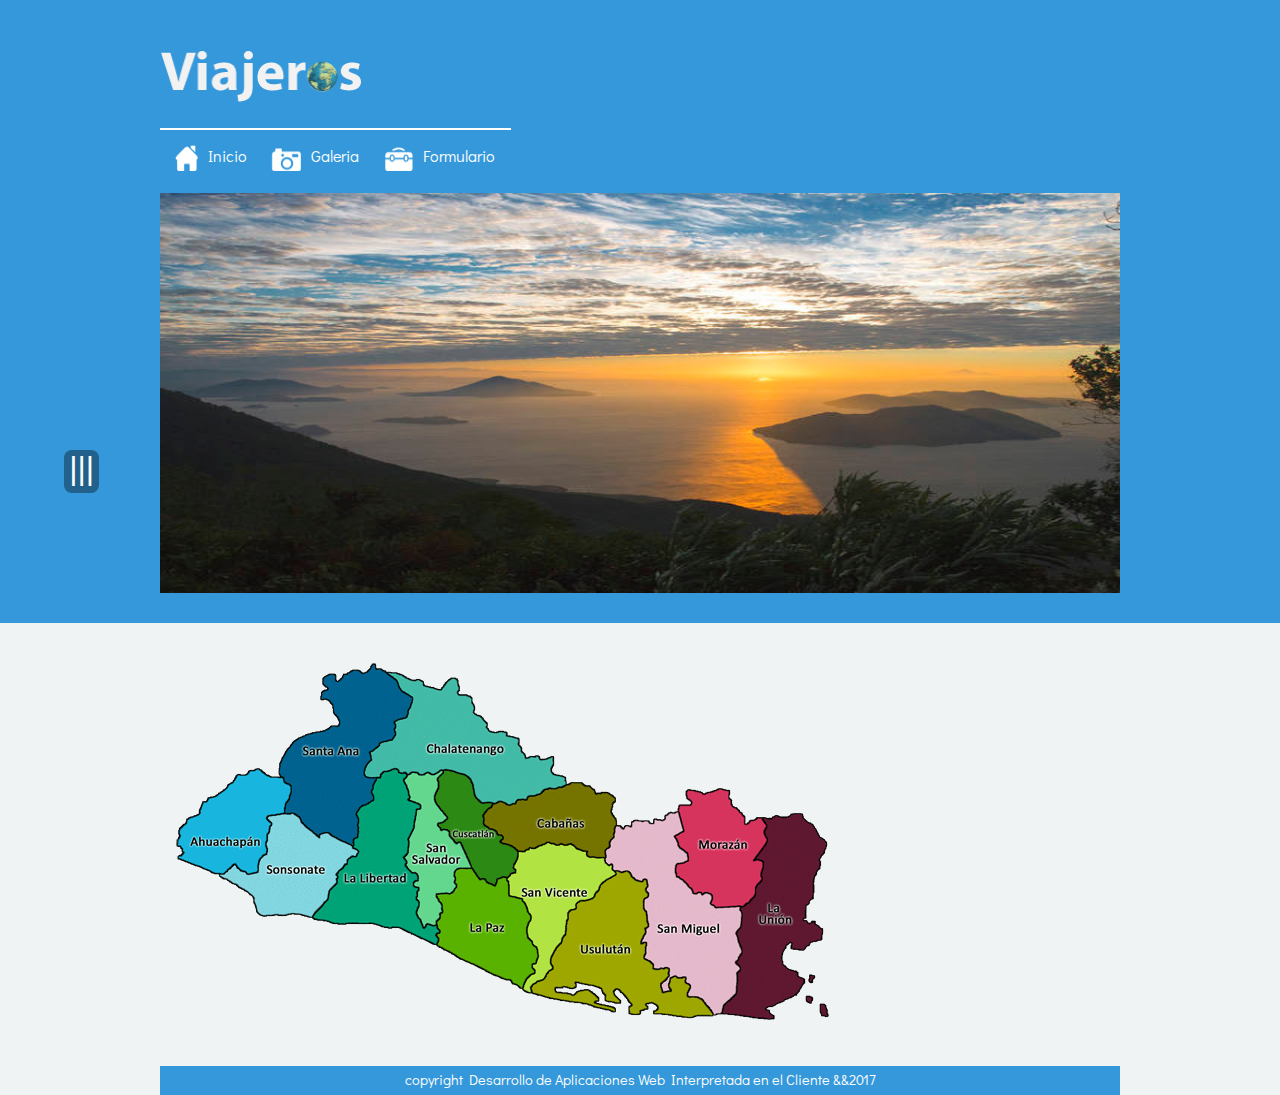
<file: index.html>
<!DOCTYPE html>
<html lang="es">
<head>
    <meta charset="UTF-8">
    <link rel="stylesheet" type="text/css" href="css/flexible.css">
     <link rel="stylesheet" type="text/css" href="css/menu_emergente.css">
    <link type="text/css" rel="stylesheet" href="css/mov.css" media="screen and (max-width:480px) "> 
    <link type="text/css" rel="stylesheet" href="css/tab.css" media="screen and (min-width:481px) and (max-width:768px) "> 
     <link rel="stylesheet" type="text/css" href="css/menu_flexible.css">
     <link rel="stylesheet" type="text/css" href="css/mapinfocss.css">
    <title>Viajeros</title>
    <script type="text/javascript" src="js/infoinit.js"></script>
    <script type="text/javascript" src="js/mapinfo.js"></script>
</head>
<body>
<input type="checkbox" class="checkbox" id="check">
<label  class="menu" for="check">|||</label>
<div class="left-panel">
<ul>
  <li><a href="#" id="letra">Zona Occidental</a></li>
  <ul>
		<li><a href="planes.html">Ahuachapan</a></li>
		<li><a href="santa_ana.html">Santa Ana</a></li>
    <li><a href="Sonsonate.html">Sonsonate</a></li>
  </ul>
  <li><a href="#" id="letra">Zona Central</a></li>
  <ul>
    <li><a href="La paz.html">La Paz</a></li>
		<li><a href="Cabañas.html">Cabañas</a></li>
    <li><a href="San Vicente.html">San Vicente</a></li>
    <li><a href="Libertad.html">La Libertad</a></li>
		<li><a href="Chalatenango.html">Chalatanengo</a></li>
		<li><a href="Cuscatlan.html">Cuscatlan</a></li>
		<li><a href="San Salvador.html">San Salvador</a>
  </ul>
  <li><a href="#" id="letra">Zona Oriental</a></li>
<ul>
  <li><a href="#">Usulutan</a></li>
		<li><a href="San Miguel.html">San Miguel</a></li>
		<li><a href="Morazan.html">Morazan</a></li>
</ul>
</ul>
</div>
  <section id="superior">
	 <div id="encabezado">
	   	<nav>
        <img src="img/turismo/logoViajeros.png" alt="Logo viajeros" width="200"
          height="54" id="logo">
        <ul>
          <li><a href="index.html" id="inicio">Inicio</a></li>
          
          <li><a href="galeria.html" id="galeria">Galeria</a></li>
           <li><a href="formula.html" id="planes">Formulario</a></li>
        </ul>
		  </nav>
	     <div id="imgDesc">
          <img src="img/turismo/img6.jpg" width="600"
            height="360">
          <img src="img/turismo/santa_ana.jpg">
          <img src="img/turismo/izalco.jpg">
          <img src="img/turismo/img1.jpg">
          <img src="img/turismo/salvador_del_mundo.jpg">
        </div>
    </div>
</section>
<section id="contenido">
<div id="flotante"></div>
<img src="img/turismo/mapa.jpg" border="0" usemap="#map" id="ESmap" />

<map name="map">
<!-- #$-:Image map file created by GIMP Image Map plug-in -->
<!-- #$-:GIMP Image Map plug-in by Maurits Rijk -->
<!-- #$-:Please do not edit lines starting with "#$" -->
<!-- #$VERSION:2.3 -->
<!-- #$AUTHOR:Envy -->
<area id="dep1" shape="poly" coords="53,247,74,239,90,241,104,222,106,189,124,182,125,160,96,146,78,151,53,176,38,182,20,207,21,232,25,238,26,237" href="planes.html" />
<area id="dep2" shape="poly" coords="62,254,95,276,103,295,154,291,175,250,189,226,162,211,130,195,113,193,109,228,96,248,76,247,71,243,75,246" href="Sonsonate.html" />
<area id="dep3" shape="poly" coords="192,301,276,323,273,303,260,303,256,267,249,248,239,223,254,187,241,151,222,151,214,172,202,191,199,223,189,243,172,258,172,258,154,294,183,300,226,304,278,321,277,320,277,320,275,321,275,321,275,322,275,322,270,322" href="Libertad.html" />
<area id="dep4" shape="poly" coords="332,349,362,364,379,326,362,308,366,283,347,273,342,256,333,266,319,258,314,248,296,247,296,271,276,271,285,290,278,302,280,325,281,325,281,325,280,323" href="La Paz.html" />
<area id="dep5" shape="poly" coords="377,369,373,372,453,387,434,379,434,371,416,370,398,371,396,368,404,362,415,362,439,362,450,376,462,380,451,365,471,378,471,389,482,387,489,381,501,383,495,391,544,392,551,391,538,378,526,371,526,358,517,356,508,367,503,371,498,357,507,348,499,344,484,337,481,323,483,305,482,276,483,260,457,250,438,266,415,287,407,292,407,308,397,330,393,337,394,337,394,337,395,337,395,337,394,335" href="Uzulutan.html" />
<area id="dep6" shape="poly" coords="351,253,358,229,406,219,444,239,457,255,428,266,407,287,391,337,370,371,366,368,373,347,382,335,374,318,370,293,370,283,359,275,350,269,350,255,353,254" href="San Vicente.html" />
<area id="dep7" shape="poly" coords="306,236,300,220,300,220,278,211,275,200,282,183,270,163,278,151,254,152,246,156,254,175,261,187,249,215,246,239,262,260,261,295,272,301,279,287,274,268,286,267,294,258,292,244,298,240,298,240,298,243,298,243,294,245,294,245,295,245,295,245,296,243,298,243" href="San Salvador.html" />
<area id="dep8" shape="poly" coords="350,247,355,223,330,215,330,202,310,190,327,179,306,171,306,154,284,149,279,175,287,195,278,205,298,215,306,228,313,247,335,259" href="Cuscatlan.html" />
<area id="dep9" shape="poly" coords="443,227,457,205,457,205,449,185,454,170,427,167,415,158,390,166,359,177,349,186,337,181,326,196,340,210,354,221,366,227,386,218,410,219,438,234,438,232,438,232,435,232,435,232,438,232,438,232,438,231,438,231,432,231,432,231,429,231,429,231,438,231,437,231" href="Cabañas.html" />
<area id="dep10" shape="poly" coords="183,217,170,209,170,209,151,202,133,186,130,172,136,151,121,140,144,111,186,99,173,79,164,71,166,54,183,55,206,51,211,43,232,55,247,75,250,83,236,97,233,116,205,126,206,140,205,159,218,154,209,179,198,183,197,217" href="santa_ana.html" />
<area id="dep11" shape="poly" coords="238,51,278,70,293,55,299,73,312,81,327,105,350,114,367,135,391,137,403,161,334,180,318,172,315,156,290,144,264,147,234,146,218,148,214,154,209,145,214,131,231,120,238,106,252,87,253,69,233,52,237,53" href="Chalatenango.html" />
<area id="dep12" shape="poly" coords="466,205,471,201,487,198,515,190,520,207,510,215,523,237,512,242,520,262,540,275,551,278,558,291,578,291,575,331,572,361,558,394,546,379,534,374,534,358,513,349,507,367,503,365,511,347,499,343,491,335,486,321,491,306,490,287,491,273,492,266,485,253,478,255,465,247,452,239,447,231,455,205,458,207,458,207,461,205" href="San Miguel.html" />
<area id="dep13" shape="poly" coords="518,217,526,199,526,199,522,189,531,175,530,164,550,169,565,167,583,199,592,198,605,197,604,219,594,235,602,246,598,261,586,279,575,283,559,283,552,275,545,264,532,267,518,252,521,242,529,237,526,227,528,227,528,227,526,231,527,231,527,231,529,230" href="Morazan.html" />
<area id="dep14" shape="poly" coords="625,192,640,190,651,203,663,217,661,233,651,263,644,292,648,303,658,302,662,314,646,323,641,328,633,322,629,316,622,336,625,347,638,350,640,362,631,373,614,382,602,384,613,394,593,395,575,391,565,388,568,379,577,372,578,349,579,338,582,321,578,313,583,291,584,281,598,273,608,238,599,233,609,211,609,195" href="La Union.html" />
</map>

</body>
<footer>
  copyright Desarrollo de Aplicaciones Web Interpretada en el Cliente &&2017
</footer>
</html>
</file>
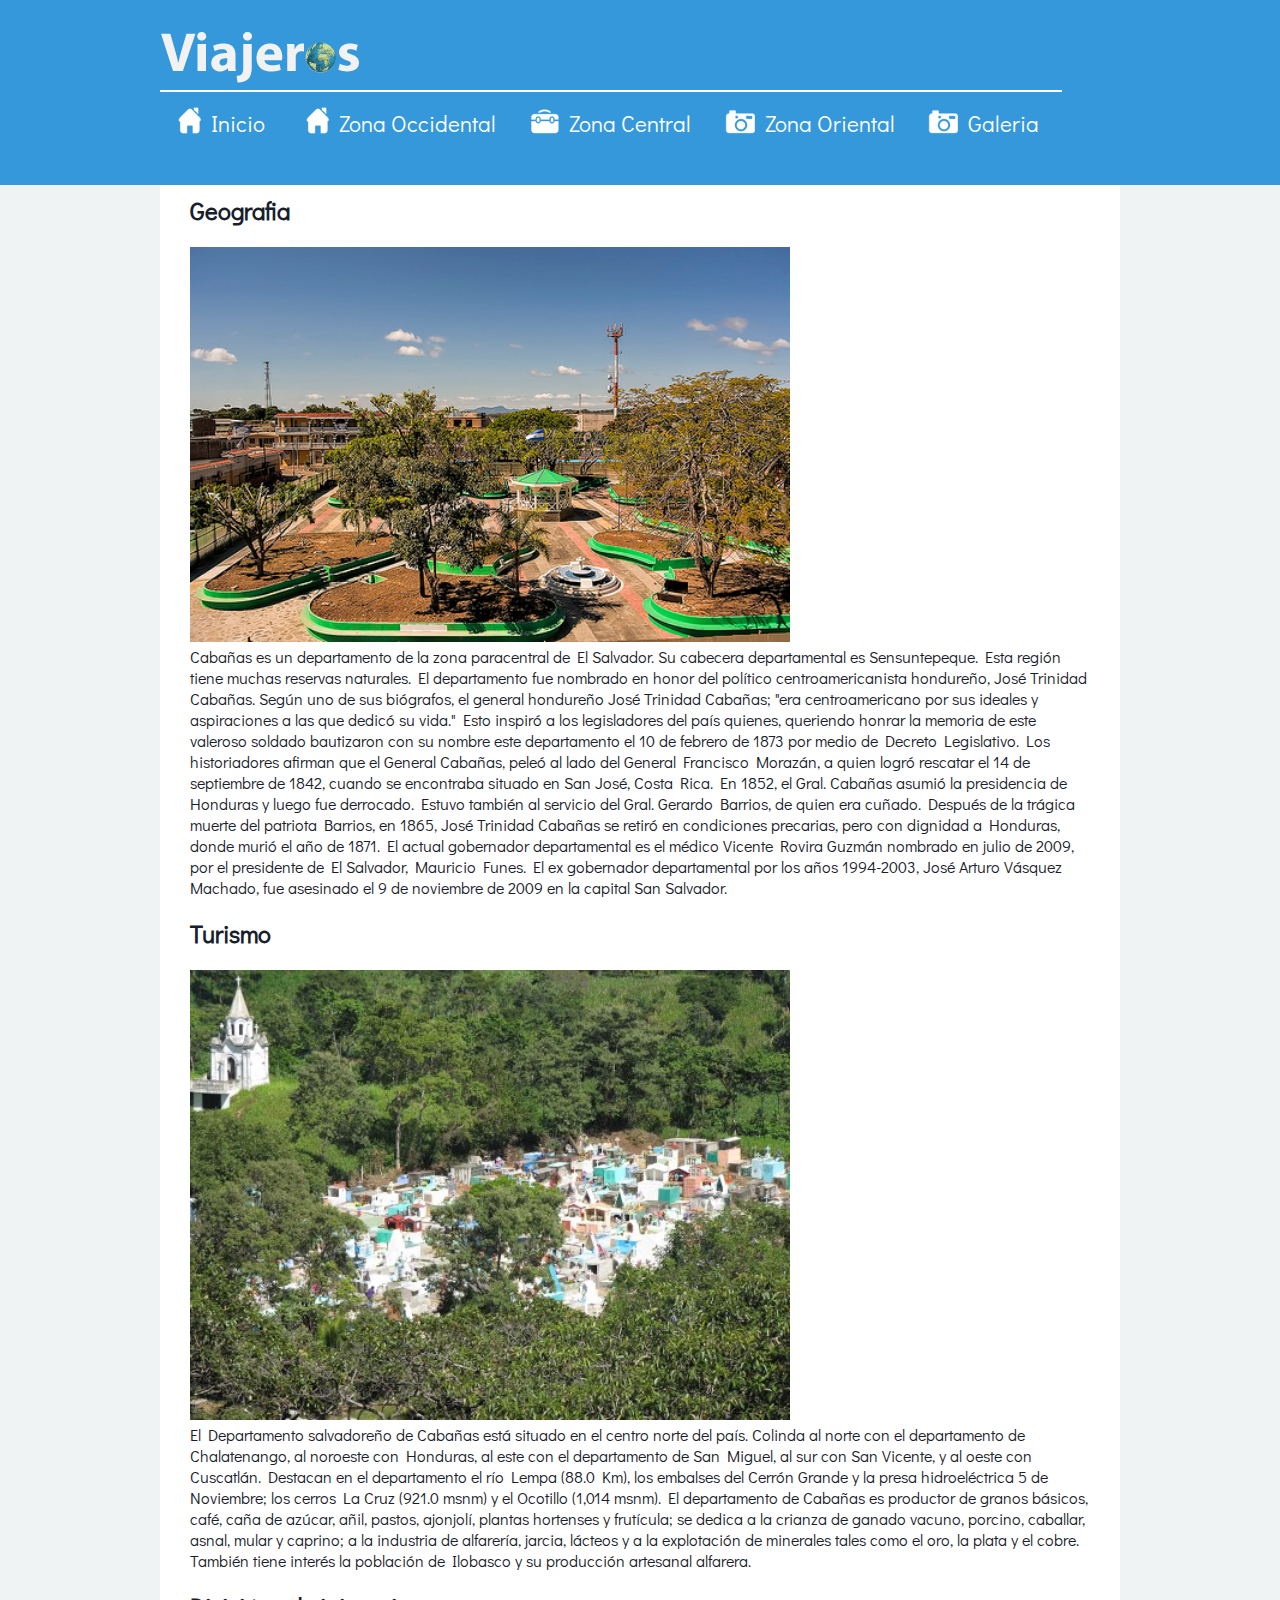
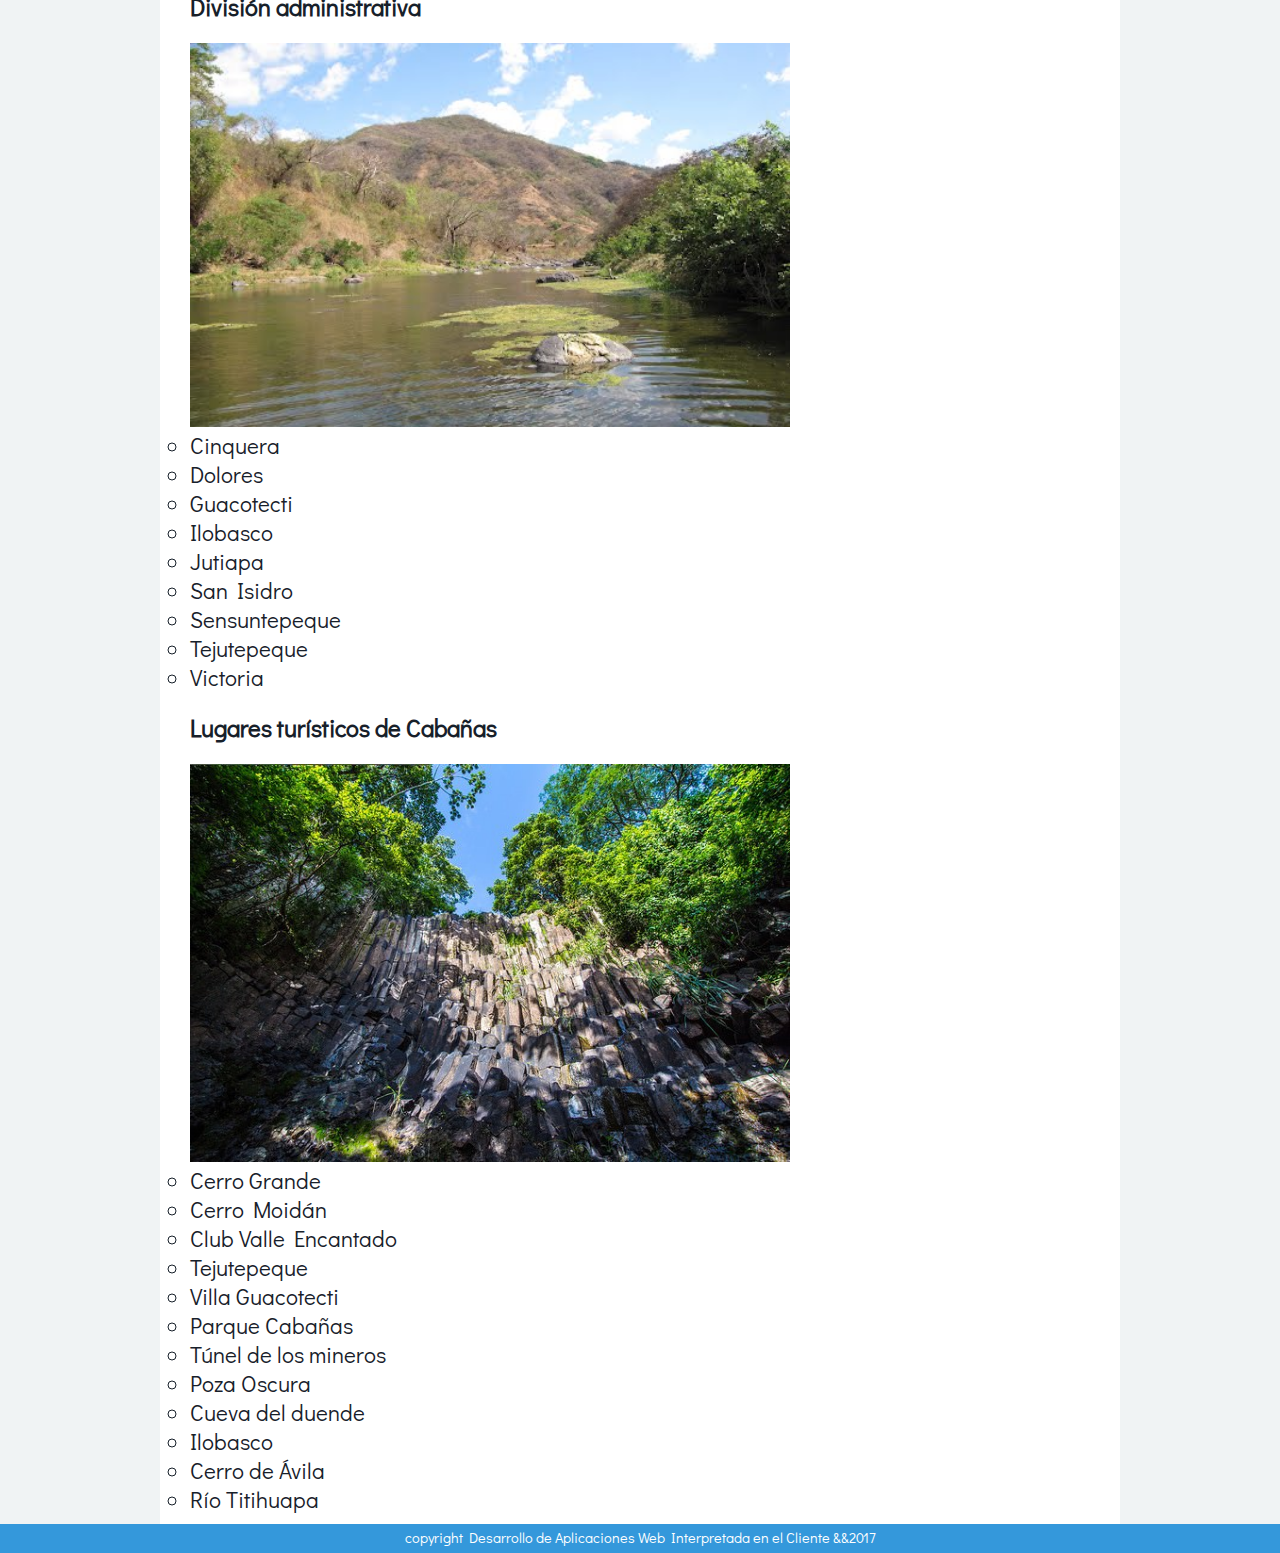
<file: Cabañas.html>
<!DOCTYPE html>
<html lang="es">
<head>
    <meta charset="UTF-8">
    <link rel="stylesheet" type="text/css" href="css/fijo.css">
     <link rel="stylesheet" type="text/css" href="css/menu.css">
    <title>Cabañas</title>
</head>
<body>
<section id="superior">
	<div id="encabezado">
		<nav>
    <img src="img/turismo/logoViajeros.png" alt="Logo viajeros" width="200"
height="54" id="logo">
    <ul>
       <li><a href="index.html" id="inicio">Inicio</a></li>
       <li><a href="#" id="inicio">Zona Occidental</a></li>
       <li><a href="#" id="planes">Zona Central</a></li>
      <li><a href="#" id="galeria">Zona Oriental</a></li>
       <li><a href="galeria.html" id="galeria">Galeria</a></li>
    </ul>
		</nav>
		<div id="imgDesc">
			
		</div>
	</div>
</section>
<section id="contenido">
	<div class="planes" id="galeriaNaturaleza">
 <h1>Geografia</h1>
 <br>   
 <img src="img/cabañas/1.jpg" alt="Plan naturaleza" width="600">
 <p>Cabañas es un departamento de la zona paracentral de El Salvador.
     Su cabecera departamental es Sensuntepeque. Esta región tiene muchas reservas naturales. 
     El departamento fue nombrado en honor del político centroamericanista hondureño, José Trinidad Cabañas.
     Según uno de sus biógrafos, el general hondureño José Trinidad Cabañas; 
     "era centroamericano por sus ideales y aspiraciones a las que dedicó su vida." 
     Esto inspiró a los legisladores del país quienes, queriendo honrar la memoria de este valeroso soldado bautizaron con su nombre este departamento el 10 de febrero de 1873 por medio de Decreto Legislativo.
     Los historiadores afirman que el General Cabañas, peleó al lado del General Francisco Morazán, a quien logró rescatar el 14 de septiembre de 1842,
     cuando se encontraba situado en San José, Costa Rica. En 1852, el Gral. Cabañas asumió la presidencia de Honduras y luego fue derrocado. 
     Estuvo también al servicio del Gral. Gerardo Barrios, de quien era cuñado.
     Después de la trágica muerte del patriota Barrios, en 1865, José Trinidad Cabañas se retiró en condiciones precarias, pero con dignidad a Honduras, donde murió el año de 1871.
     El actual gobernador departamental es el médico Vicente Rovira Guzmán nombrado en julio de 2009, por el presidente de El Salvador, Mauricio Funes.
     El ex gobernador departamental por los años 1994-2003, José Arturo Vásquez Machado, fue asesinado el 9 de noviembre de 2009 en la capital San Salvador.</p>
 </div>
 <div class="planes" id="galeriaHistorico">
 <h1>Turismo </h1>
  <br>  
 <img src="img/cabañas/2.jpg" alt="Plan Historico" width="600">
 <p>El Departamento salvadoreño de Cabañas está situado en el centro norte del país. 
     Colinda al norte con el departamento de Chalatenango, al noroeste con Honduras, al este con el departamento de San Miguel, al sur con San Vicente, y al oeste con Cuscatlán. 
     Destacan en el departamento el río Lempa (88.0 Km), los embalses del Cerrón Grande y la presa hidroeléctrica 5 de Noviembre; los cerros La Cruz (921.0 msnm) y el Ocotillo (1,014 msnm).
     El departamento de Cabañas es productor de granos básicos, café, caña de azúcar, añil, pastos, ajonjolí, plantas hortenses y frutícula; 
     se dedica a la crianza de ganado vacuno, porcino, caballar, asnal, mular y caprino; a la industria de alfarería, jarcia, lácteos y a la explotación de minerales tales como el oro, la plata y el cobre. 
     También tiene interés la población de Ilobasco y su producción artesanal alfarera.</p>
 </div>
 <div class="planes" id="galeriaRelax">
 <h1>División administrativa</h1>
  <br>  
 <img src="img/cabañas/3.jpg" alt="Plan relax" width="600">
 <nav>
     <ol>
         <li type="circle">Cinquera
         <li type="circle">Dolores
         <li type="circle">Guacotecti
         <li type="circle">Ilobasco
         <li type="circle">Jutiapa
         <li type="circle">San Isidro
         <li type="circle">Sensuntepeque
         <li type="circle">Tejutepeque
         <li type="circle">Victoria
     </ol>
 </nav>

 </div>
<div class="planes" id="galeriaRelax">
<h1>Lugares turísticos de Cabañas</h1>
 <br>  
 <img src="img/cabañas/4.jpg" alt="Plan Historico" width="600">
 <nav>
     <ol>
         <li type="circle">Cerro Grande
         <li type="circle">Cerro Moidán
         <li type="circle">Club Valle Encantado
         <li type="circle">Tejutepeque
         <li type="circle">Villa Guacotecti
         <li type="circle">Parque Cabañas
         <li type="circle">Túnel de los mineros
         <li type="circle">Poza Oscura
         <li type="circle">Cueva del duende
         <li type="circle">Ilobasco
         <li type="circle">Cerro de Ávila
         <li type="circle">Río Titihuapa
     </ol>
 </nav>
 </div>
</section>
<footer>
	copyright Desarrollo de Aplicaciones Web Interpretada en el Cliente &&2017
</footer>
</body>
</html>
</file>
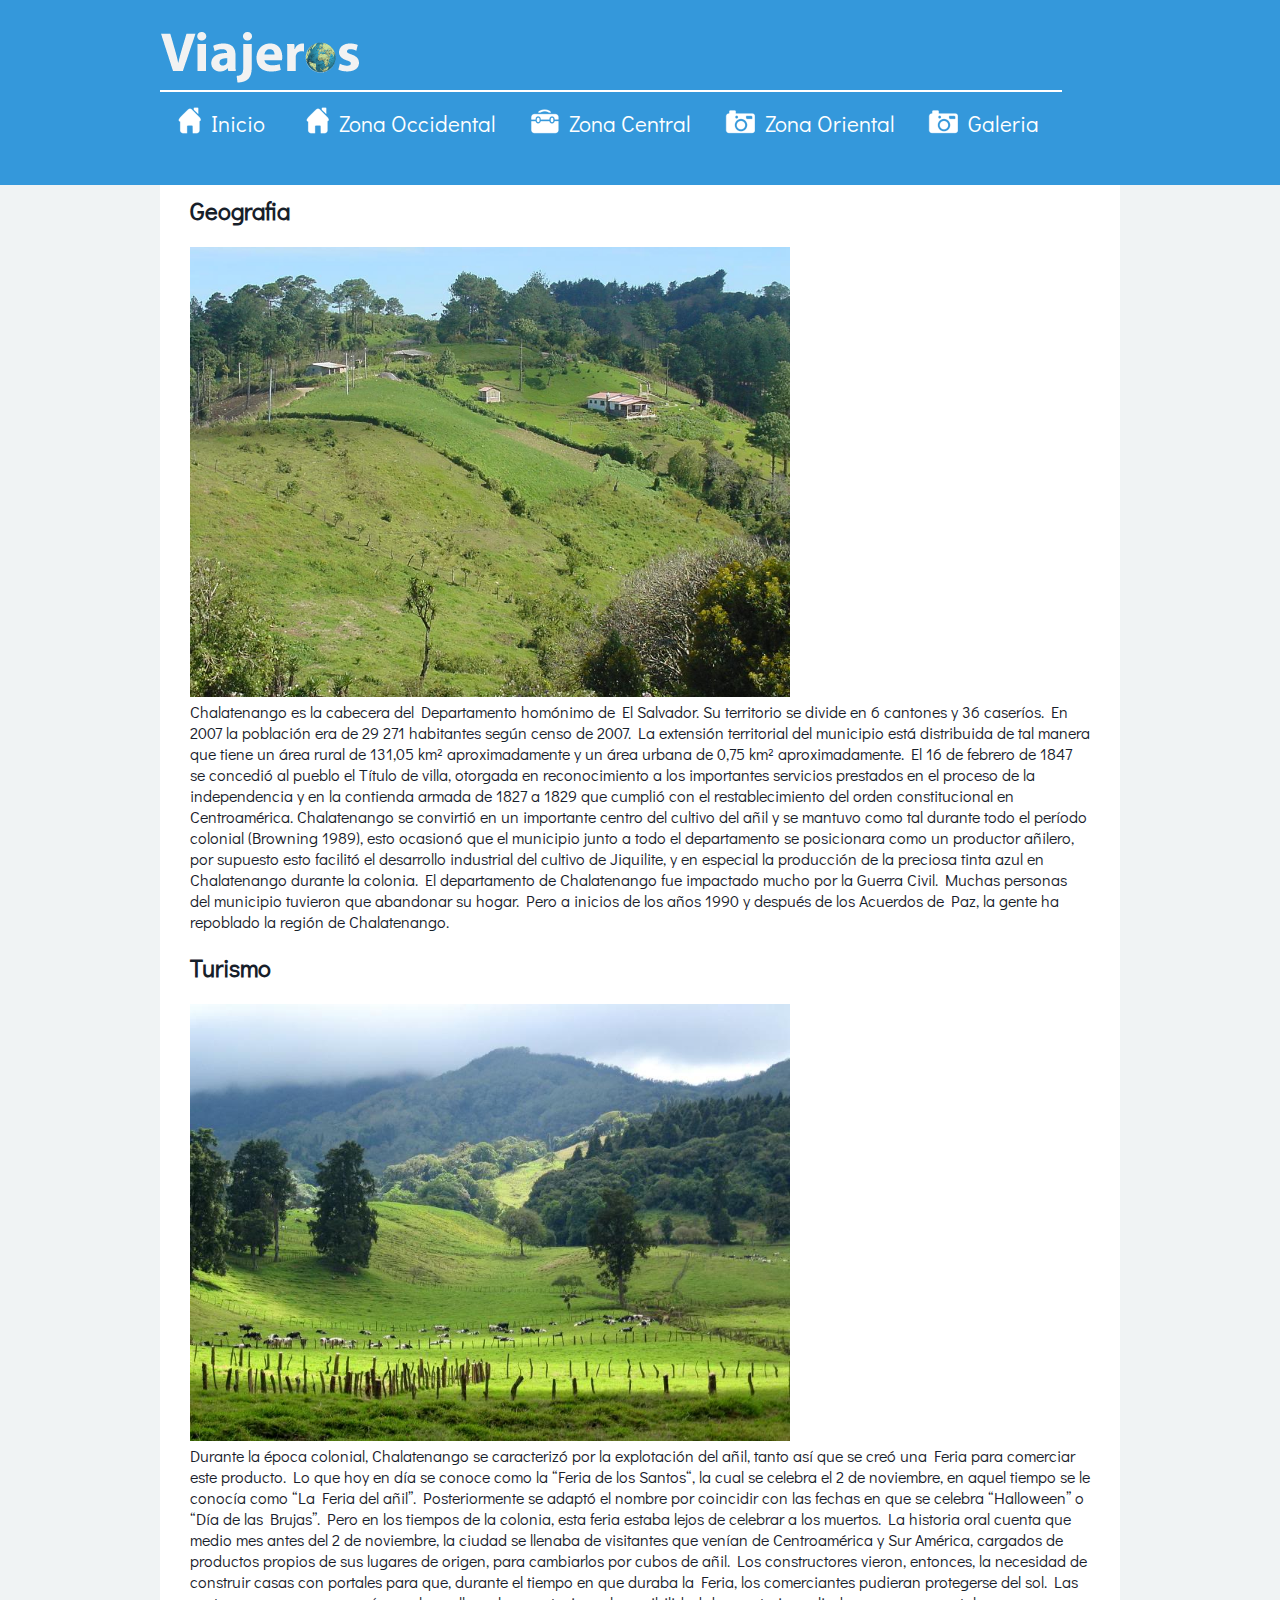
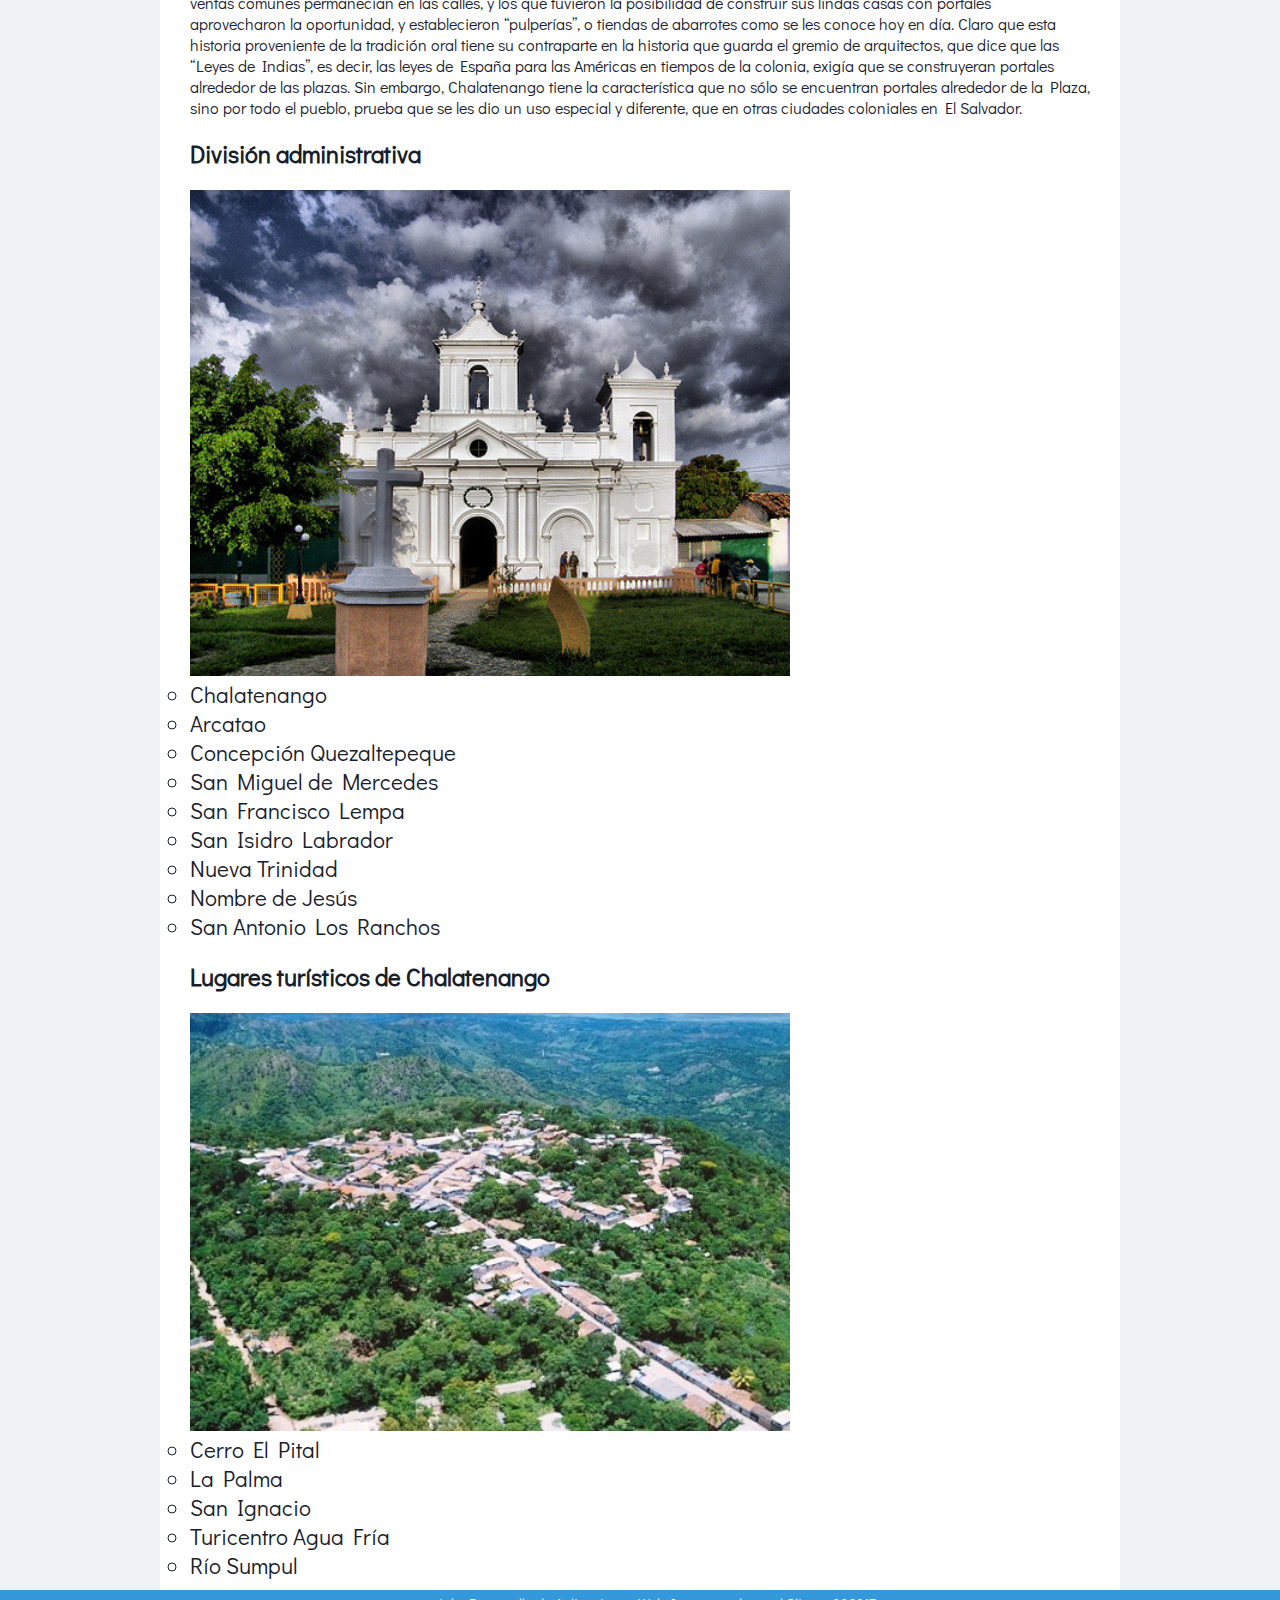
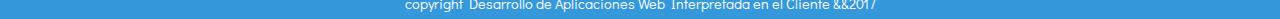
<file: Chalatenango.html>
<!DOCTYPE html>
<html lang="es">
<head>
    <meta charset="UTF-8">
    <link rel="stylesheet" type="text/css" href="css/fijo.css">
     <link rel="stylesheet" type="text/css" href="css/menu.css">
    <title>Chalatenango</title>
</head>
<body>
<section id="superior">
	<div id="encabezado">
		<nav>
    <img src="img/turismo/logoViajeros.png" alt="Logo viajeros" width="200"
height="54" id="logo">
    <ul>
       <li><a href="index.html" id="inicio">Inicio</a></li>
       <li><a href="#" id="inicio">Zona Occidental</a></li>
       <li><a href="#" id="planes">Zona Central</a></li>
      <li><a href="#" id="galeria">Zona Oriental</a></li>
       <li><a href="galeria.html" id="galeria">Galeria</a></li>
    </ul>
		</nav>
		<div id="imgDesc">
			
		</div>
	</div>
</section>
<section id="contenido">
	<div class="planes" id="galeriaNaturaleza">
 <h1>Geografia</h1>
 <br>   
 <img src="img/chalate/1.jpg" alt="Plan naturaleza" width="600">
 <p>Chalatenango es la cabecera del Departamento homónimo de El Salvador. 
     Su territorio se divide en 6 cantones y 36 caseríos. En 2007 la población era de 29 271 habitantes según censo de 2007. 
     La extensión territorial del municipio está distribuida de tal manera que tiene un área rural de 131,05 km² aproximadamente y un área urbana de 0,75 km² aproximadamente.
     El 16 de febrero de 1847 se concedió al pueblo el Título de villa, otorgada en reconocimiento a los importantes servicios prestados en el proceso de la independencia y en la contienda armada de 1827 a 1829 que cumplió con el restablecimiento del orden constitucional en Centroamérica.
     Chalatenango se convirtió en un importante centro del cultivo del añil y se mantuvo como tal durante todo el período colonial (Browning 1989), esto ocasionó que el municipio junto a todo el departamento se posicionara como un productor añilero, 
     por supuesto esto facilitó el desarrollo industrial del cultivo de Jiquilite, y en especial la producción de la preciosa tinta azul en Chalatenango durante la colonia.
     El departamento de Chalatenango fue impactado mucho por la Guerra Civil. Muchas personas del municipio tuvieron que abandonar su hogar. 
     Pero a inicios de los años 1990 y después de los Acuerdos de Paz, la gente ha repoblado la región de Chalatenango.</p>
 </div>
 <div class="planes" id="galeriaHistorico">
 <h1>Turismo </h1>
  <br>  
 <img src="img/chalate/2.jpg" alt="Plan Historico" width="600">
 <p>Durante la época colonial, Chalatenango se caracterizó por la explotación del añil, tanto así que se creó una Feria para comerciar este producto. Lo que hoy en día se conoce como la “Feria de los Santos“, la cual se celebra el 2 de noviembre, en aquel tiempo se le conocía como “La Feria del añil”. 
     Posteriormente se adaptó el nombre por coincidir con las fechas en que se celebra “Halloween” o “Día de las Brujas”. 
     Pero en los tiempos de la colonia, esta feria estaba lejos de celebrar a los muertos.
     La historia oral cuenta que medio mes antes del 2 de noviembre, la ciudad se llenaba de visitantes que venían de Centroamérica y Sur América, cargados de productos propios de sus lugares de origen, para cambiarlos por cubos de añil.
     Los constructores vieron, entonces, la necesidad de construir casas con portales para que, durante el tiempo en que duraba la Feria, los comerciantes pudieran protegerse del sol. 
     Las ventas comunes permanecían en las calles, y los que tuvieron la posibilidad de construir sus lindas casas con portales aprovecharon la oportunidad, y establecieron “pulperías”, o tiendas de abarrotes como se les conoce hoy en día. 
     Claro que esta historia proveniente de la tradición oral tiene su contraparte en la historia que guarda el gremio de arquitectos, que dice que las “Leyes de Indias”, es decir, las leyes de España para las Américas en tiempos de la colonia, exigía que se construyeran portales alrededor de las plazas. 
     Sin embargo, Chalatenango tiene la característica que no sólo se encuentran portales alrededor de la Plaza, sino por todo el pueblo, prueba que se les dio un uso especial y diferente, que en otras ciudades coloniales en El Salvador.
</p>
 </div>
 <div class="planes" id="galeriaRelax">
 <h1>División administrativa</h1>
  <br>  
 <img src="img/chalate/3.jpg" alt="Plan relax" width="600">
 
 <nav>
        <ol>
            <li type="circle">Chalatenango
            <li type="circle">Arcatao
            <li type="circle">Concepción Quezaltepeque
            <li type="circle">San Miguel de Mercedes
            <li type="circle">San Francisco Lempa
            <li type="circle">San Isidro Labrador
            <li type="circle">Nueva Trinidad
            <li type="circle">Nombre de Jesús
            <li type="circle">San Antonio Los Ranchos
        </ol>
    </nav>

 </div>
<div class="planes" id="galeriaRelax">
<h1>Lugares turísticos de Chalatenango</h1>
 <br>  
 <img src="img/chalate/4.jpg" alt="Plan Historico" width="600">
 <nav>
     <ol>
         <li type="circle">Cerro El Pital
         <li type="circle">La Palma
         <li type="circle">San Ignacio
         <li type="circle">Turicentro Agua Fría
         <li type="circle">Río Sumpul
     </ol>
 </nav>
 </div>
</section>
<footer>
	copyright Desarrollo de Aplicaciones Web Interpretada en el Cliente &&2017
</footer>
</body>
</html>
</file>
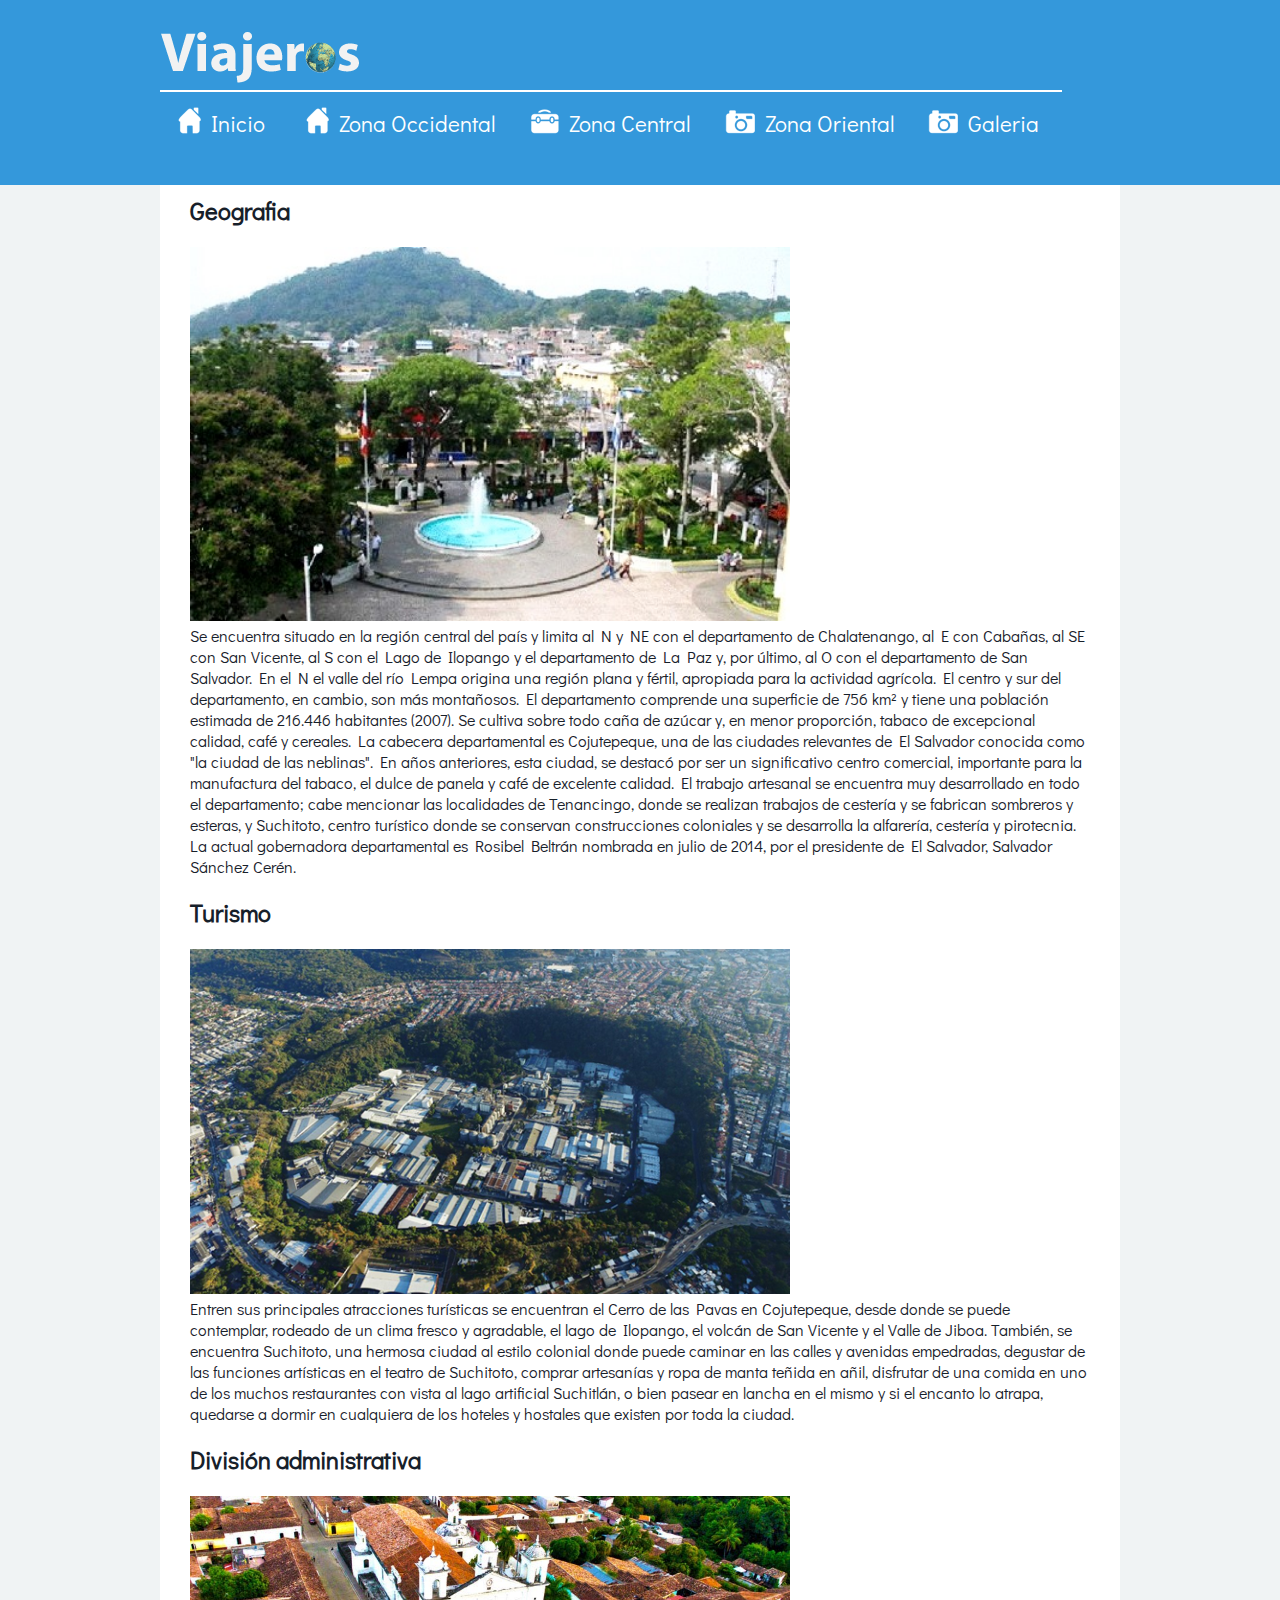
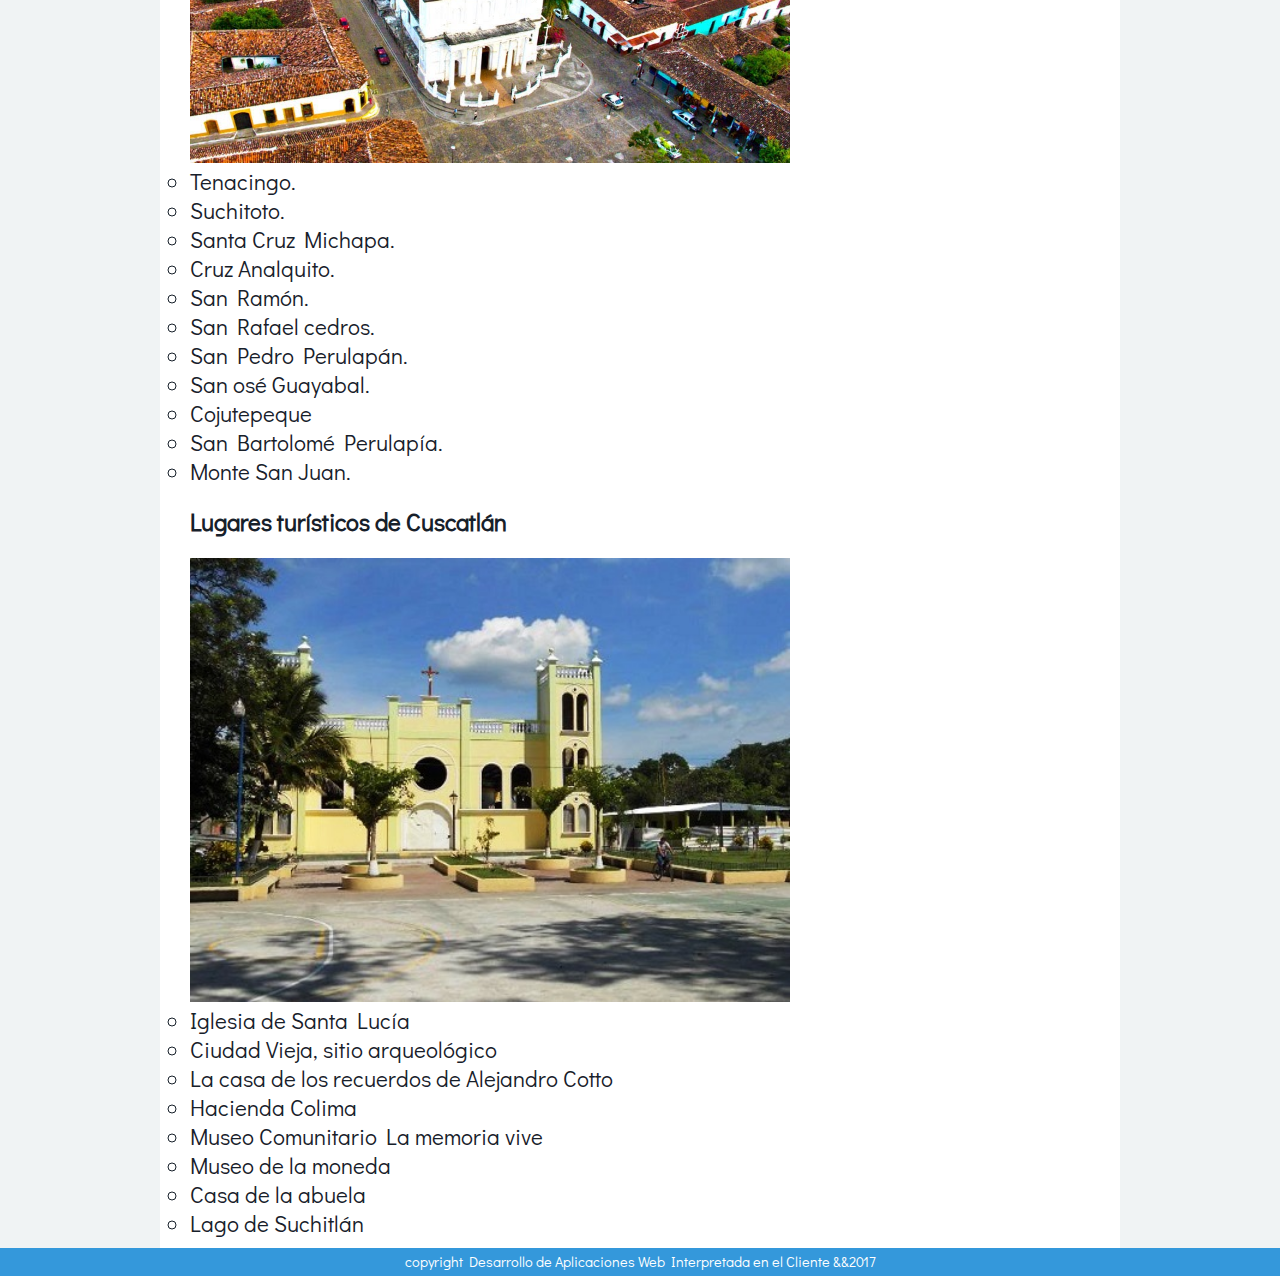
<file: Cuscatlan.html>
<!DOCTYPE html>
<html lang="es">
<head>
    <meta charset="UTF-8">
    <link rel="stylesheet" type="text/css" href="css/fijo.css">
     <link rel="stylesheet" type="text/css" href="css/menu.css">
    <title>Cuscatlán</title>
</head>
<body>
<section id="superior">
	<div id="encabezado">
		<nav>
    <img src="img/turismo/logoViajeros.png" alt="Logo viajeros" width="200"
height="54" id="logo">
    <ul>
       <li><a href="index.html" id="inicio">Inicio</a></li>
       <li><a href="#" id="inicio">Zona Occidental</a></li>
       <li><a href="#" id="planes">Zona Central</a></li>
      <li><a href="#" id="galeria">Zona Oriental</a></li>
       <li><a href="galeria.html" id="galeria">Galeria</a></li>
    </ul>
		</nav>
		<div id="imgDesc">
			
		</div>
	</div>
</section>
<section id="contenido">
	<div class="planes" id="galeriaNaturaleza">
 <h1>Geografia</h1>
 <br>   
 <img src="img/cuscatlan/1.jpg" alt="Plan naturaleza" width="600">
 <p>Se encuentra situado en la región central del país y limita al N y NE con el departamento de Chalatenango, al E con Cabañas, al SE con San Vicente, al S con el Lago de Ilopango y el departamento de La Paz y, por último, al O con el departamento de San Salvador.
    En el N el valle del río Lempa origina una región plana y fértil, apropiada para la actividad agrícola. El centro y sur del departamento, en cambio, son más montañosos. 
    El departamento comprende una superficie de 756 km² y tiene una población estimada de 216.446 habitantes (2007).
    Se cultiva sobre todo caña de azúcar y, en menor proporción, tabaco de excepcional calidad, café y cereales. La cabecera departamental es Cojutepeque, una de las ciudades relevantes de El Salvador conocida como "la ciudad de las neblinas". 
    En años anteriores, esta ciudad, se destacó por ser un significativo centro comercial, importante para la manufactura del tabaco, el dulce de panela y café de excelente calidad. 
    El trabajo artesanal se encuentra muy desarrollado en todo el departamento; cabe mencionar las localidades de Tenancingo, donde se realizan trabajos de cestería y se fabrican sombreros y esteras, 
    y Suchitoto, centro turístico donde se conservan construcciones coloniales y se desarrolla la alfarería, cestería y pirotecnia.
    La actual gobernadora departamental es Rosibel Beltrán nombrada en julio de 2014, por el presidente de El Salvador, Salvador Sánchez Cerén.</p>
 </div>
 <div class="planes" id="galeriaHistorico">
 <h1>Turismo </h1>
  <br>  
 <img src="img/cuscatlan/2.jpg" alt="Plan Historico" width="600">
 <p>Entren sus principales atracciones turísticas se encuentran el Cerro de las Pavas en Cojutepeque, desde donde se puede contemplar, rodeado de un clima fresco y agradable, 
     el lago de Ilopango, el volcán de San Vicente y el Valle de Jiboa. También, se encuentra Suchitoto, una hermosa ciudad al estilo colonial donde puede caminar en las calles y avenidas empedradas, degustar de las funciones artísticas en el teatro de Suchitoto, 
     comprar artesanías y ropa de manta teñida en añil, disfrutar de una comida en uno de los muchos restaurantes con vista al lago artificial Suchitlán, o bien pasear en lancha en el mismo y si el encanto lo atrapa, 
     quedarse a dormir en cualquiera de los hoteles y hostales que existen por toda la ciudad.</p>
 </div>
 <div class="planes" id="galeriaRelax">
 <h1>División administrativa</h1>
  <br>  
 <img src="img/cuscatlan/3.jpg" alt="Plan relax" width="600">
 <nav>
     <ol>
         <li type="circle">Tenacingo.
         <li type="circle">Suchitoto.
         <li type="circle">Santa Cruz Michapa.
         <li type="circle">Cruz Analquito.
         <li type="circle">San Ramón.
         <li type="circle">San Rafael cedros.
         <li type="circle">San Pedro Perulapán.
         <li type="circle">San osé Guayabal.
         <li type="circle">Cojutepeque
         <li type="circle">San Bartolomé Perulapía.
         <li type="circle">Monte San Juan.
     </ol>
 </nav>

 </div>
<div class="planes" id="galeriaRelax">
<h1>Lugares turísticos de Cuscatlán</h1>
 <br>  
 <img src="img/cuscatlan/4.jpg" alt="Plan Historico" width="600">
 <nav>
     <ol>
         <li type="circle">Iglesia de Santa Lucía
         <li type="circle">Ciudad Vieja, sitio arqueológico
         <li type="circle">La casa de los recuerdos de Alejandro Cotto
         <li type="circle">Hacienda Colima
         <li type="circle">Museo Comunitario La memoria vive
         <li type="circle">Museo de la moneda
         <li type="circle">Casa de la abuela
         <li type="circle">Lago de Suchitlán
     </ol>
 </nav>
 </div>
</section>
<footer>
	copyright Desarrollo de Aplicaciones Web Interpretada en el Cliente &&2017
</footer>
</body>
</html>
</file>
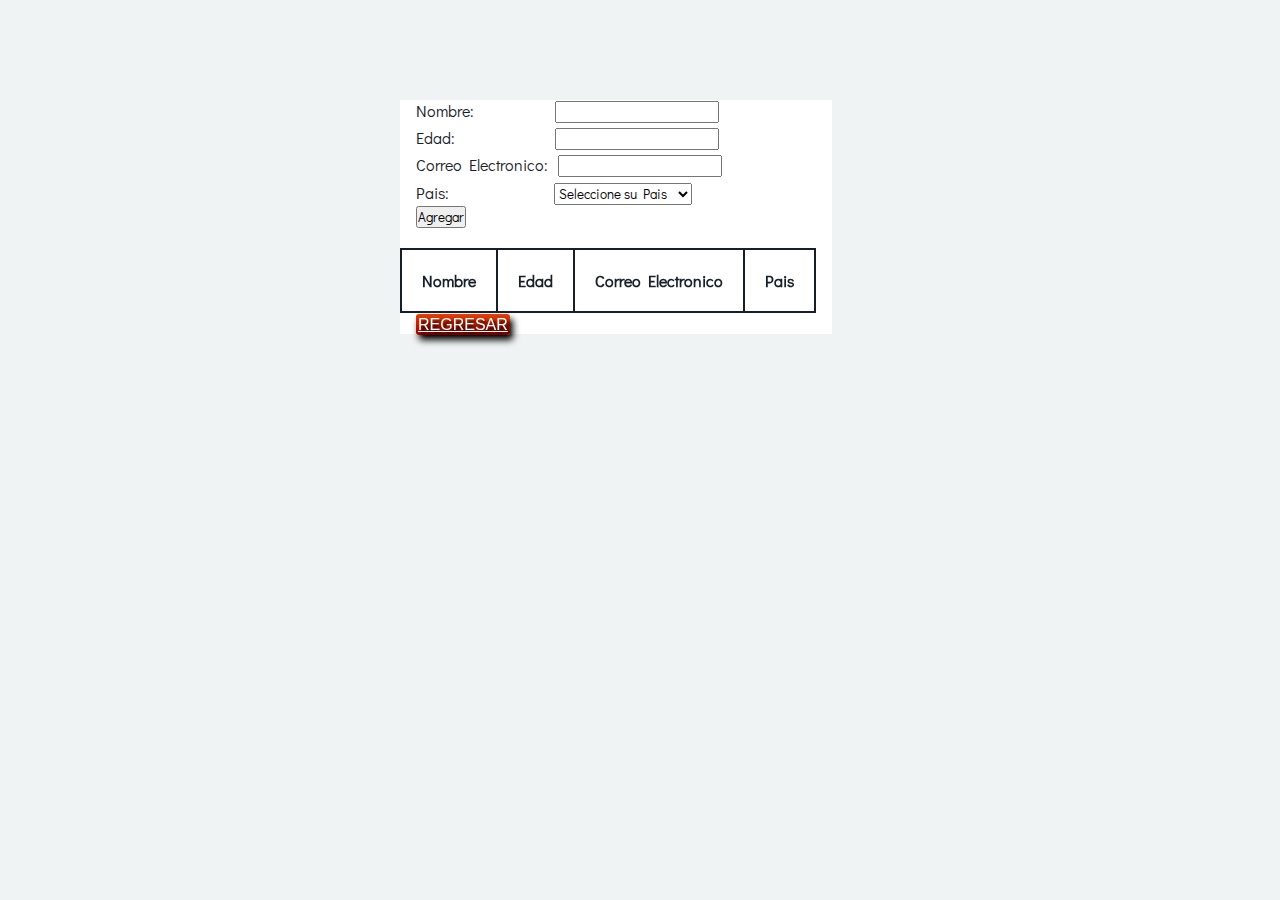
<file: formula.html>
<!DOCTYPE html>
<html lang="es">
<head>
    <meta charset="UTF-8">
    <link rel="stylesheet" type="text/css" href="css/fijo.css">
	 <link rel="stylesheet" type="text/css" href="css/menu.css">
	 <link type="text.css" rel="stylesheet" href="css/ui-ligthness/jquery-ui-1.10.3.custom.min.css">
	  <link rel="stylesheet" type="text/css" href="css/botooon.css">

    <title>Formulario</title>
	<script src="https://ajax.googleapis.com/ajax/libs/jquery/3.2.1/jquery.min.js"></script>
	<script type="text/javascript" src="js/bod.js"></script>  
</head>
<body id="bod">

<section id="superior">
	<div id="encabezado">
		<nav>
    <img src="img/turismo/logoViajeros.png" alt="Logo viajeros" width="200"
height="54" id="logo">
    <ul>
       <li><a href="index.html" id="inicio">Inicio</a></li>
       <li><a href="#" id="planes">Zona Occidental</a></li>
       <li><a href="#" id="planes">Zona Central</a></li>
      <li><a href="#" id="planes">Zona Oriental</a></li>
       <li><a href="galeria.html" id="galeria">Galeria</a></li>
    </ul>
		</nav>
		<div id="imgDesc">
			
		</div>
	</div>
</section>
<section id="contenido">
	<div class="planes" id="galeriaNaturaleza">
<header></header>
<h1>Formulario</h1>
<select></select>
	<div id="contTable">
		<table>
			<thead>   
				<th>Nombre</th><th>Edad</th><th>Correo Electronico</th><th>Pais</th>
			</thead>
				
			<tbody id="datos">
				
			</tbody>
		</table>
<a id="boton" href="index.html">REGRESAR</a>
	</div>
</body>
<footer>
	copyright Desarrollo de Aplicaciones Web Interpretada en el Cliente &&2017
</footer>
</html>
</file>
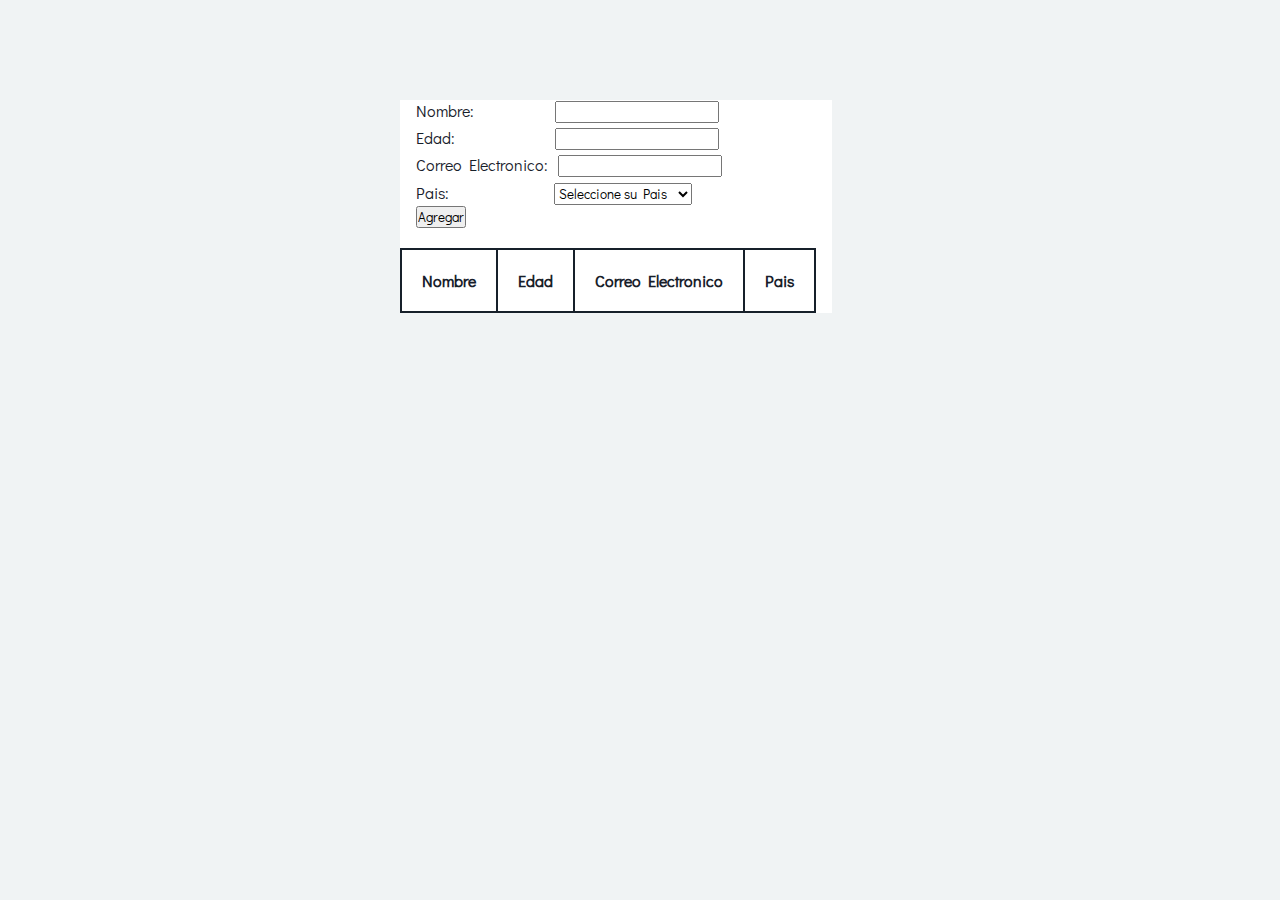
<file: formulario.html>
<!DOCTYPE html>
<html>
<head>
	<title>Formulario</title>
	<link rel="stylesheet" type="text/css" href="css/tab1.css">
	<script src="https://ajax.googleapis.com/ajax/libs/jquery/3.2.1/jquery.min.js"></script>
	<script type="text/javascript" src="js/bod.js"></script>
</head>
<header></header>
<body id="bod">

<select></select>

	<div id="contTable">
		<table>
			<thead>
				<th>Nombre</th><th>Edad</th><th>Correo Electronico</th><th>Pais</th>
			</thead>
			<tbody id="datos">
				
			</tbody>
		</table>
	</div>
	<footer></footer>
</body>
</html>
</file>
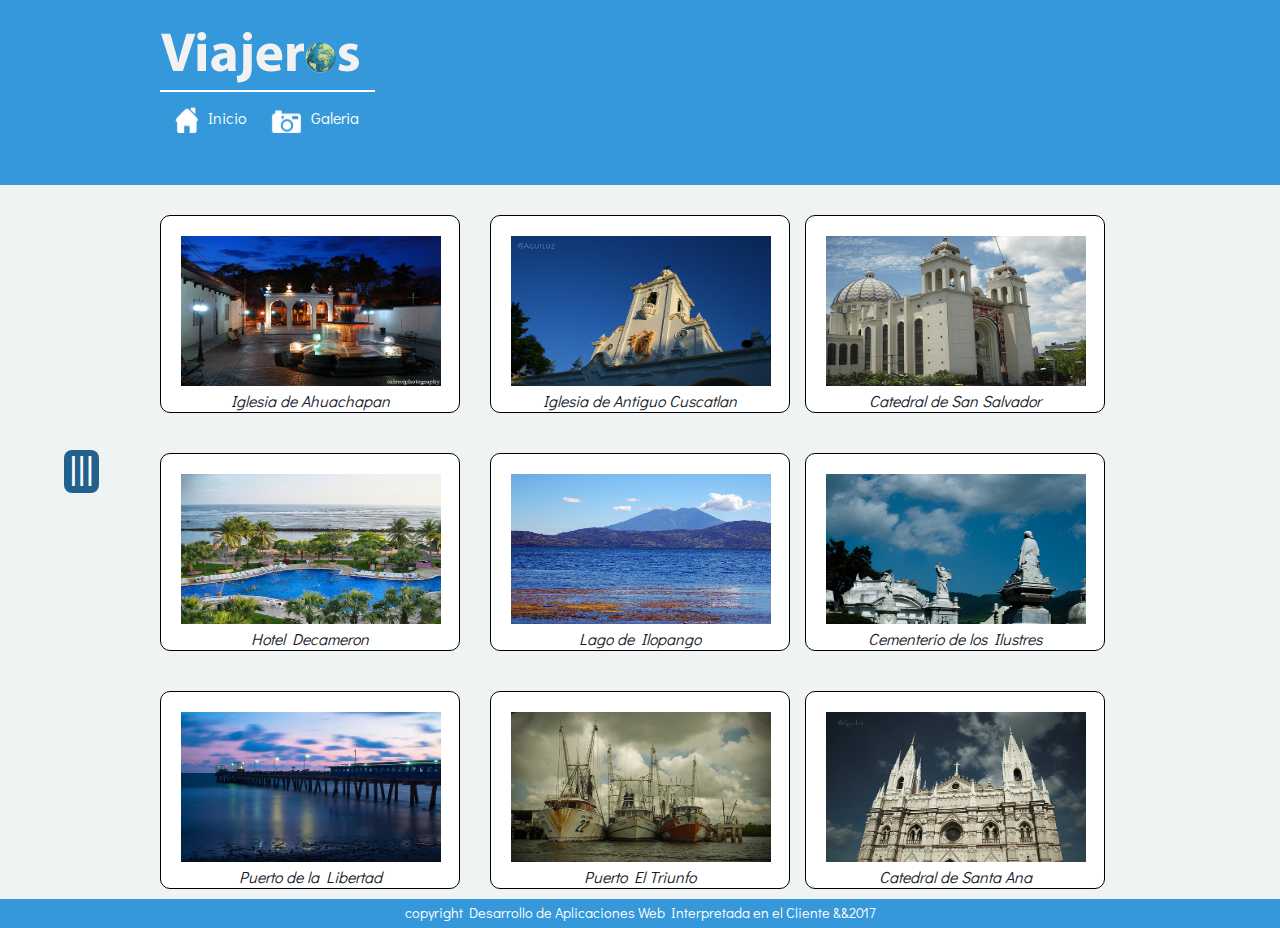
<file: galeria.html>
<!DOCTYPE html>
<html lang="es">
<head>
    <meta charset="UTF-8">
    <link rel="stylesheet" type="text/css" href="css/fijo.css">
        <link rel="stylesheet" type="text/css" href="css/menu_emergente.css">
     <link rel="stylesheet" type="text/css" href="css/menu.css">
    <title>video</title>
</head>
<body>
  <input type="checkbox" class="checkbox" id="check">
<label  class="menu" for="check">|||</label>
<div class="left-panel">
<ul>
  <li><a href="#" id="letra">Zona Occidental</a></li>
  <ul>
		<li><a href="planes.html">Ahuachapan</a></li>
		<li><a href="santa_ana.html">Santa Ana</a></li>
    <li><a href="Sonsonate.html">Sonsonate</a></li>
  </ul>
  <li><a href="#" id="letra">Zona Central</a></li>
  <ul>
    <li><a href="La paz.html">La Paz</a></li>
		<li><a href="Cabañas.html">Cabañas</a></li>
    <li><a href="San Vicente.html">San Vicente</a></li>
    <li><a href="Libertad.html">La Libertad</a></li>
		<li><a href="Chalatenango.html">Chalatanengo</a></li>
		<li><a href="Cuscatlan.html">Cuscatlan</a></li>
		<li><a href="San Salvador.html">San Salvador</a>
  </ul>
  <li><a href="#" id="letra">Zona Oriental</a></li>
<ul>
  <li><a href="#">Usulutan</a></li>
		<li><a href="San Miguel.html">San Miguel</a></li>
		<li><a href="Morazan.html">Morazan</a></li>
</ul>
</ul>
</div>
<section id="superior">
	<div id="encabezado">
		<nav>
    <img src="img/turismo/logoViajeros.png" alt="Logo viajeros" width="200"
height="54" id="logo">
    <ul>
      <li><a href="index.html" id="inicio">Inicio</a></li>
      <li><a href="galeria.html" id="galeria">Galeria</a></li>
    </ul>
		</nav>
		<div id="imgDesc">
			
		</div>
	</div>
</section>
<section id="contenido">
	<div id="galeria">
 <div class="plan">
 <img src="img/turismo/ahuachapan2.jpg" alt="Ahuachapan"
width="260" height="150">
 <p>Iglesia de Ahuachapan</p>
 </div>
 <div class="plan">
 <img src="img/turismo/antiguo_cuscatlan.jpg" alt="Antiguo
Cuscatlan" width="260" height="150">
 <p>Iglesia de Antiguo Cuscatlan</p>
 </div>
 <div class="plan">
 <img src="img/turismo/catedral.jpg" alt="Catedral de San Salvador"
width="260" height="150">
 <p>Catedral de San Salvador</p>
 </div>
 <div class="plan">
 <img src="img/turismo/decameron.jpg" alt="Hotel Decameron"
width="260" height="150">
 <p>Hotel Decameron</p>
 </div>
 <div class="plan">
 <img src="img/turismo/lago_ilopango.jpg" alt="Lago de Ilopango"
width="260" height="150">
 <p>Lago de Ilopango</p>
 </div>
 <div class="plan">
 <img src="img/turismo/los_ilustres.jpg" alt="Cementerio de los
Ilustres" width="260" height="150">
 <p>Cementerio de los Ilustres</p>
 </div>
 <div class="plan">
 <img src="img/turismo/puerto_la_libertad.jpg" alt="Puerto de la
Libertad" width="260" height="150">
 <p>Puerto de la Libertad</p>
 </div>
 <div class="plan">
 <img src="img/turismo/puerto_triunfo.jpg" alt="Puerto El Triunfo"
width="260" height="150">
 <p>Puerto El Triunfo</p>
 </div>
 <div class="plan">
 <img src="img/turismo/santa_ana.jpg" alt="Catedral de Santa Ana"
width="260" height="150">
 <p>Catedral de Santa Ana</p>
 </div>
 </div>
</section>
<footer>
copyright Desarrollo de Aplicaciones Web Interpretada en el Cliente &&2017
</footer>
</body>
</html>
</file>
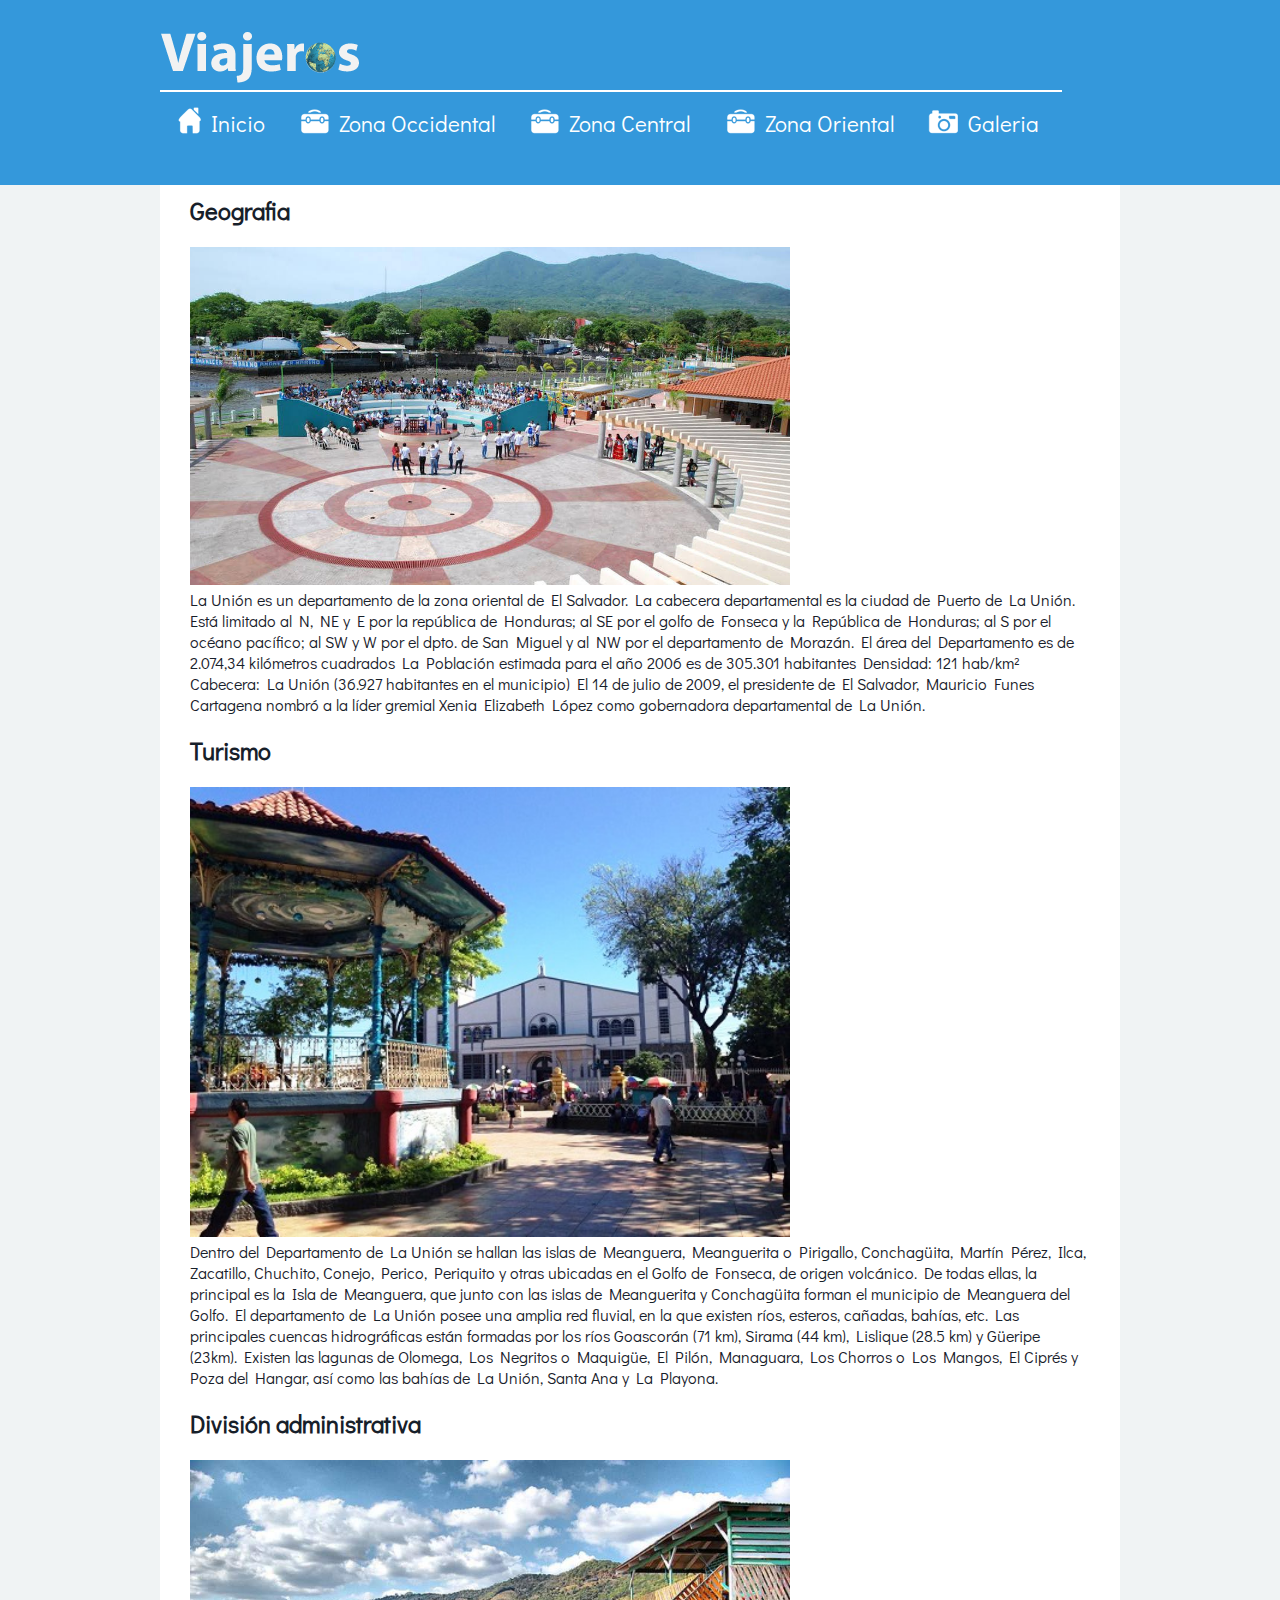
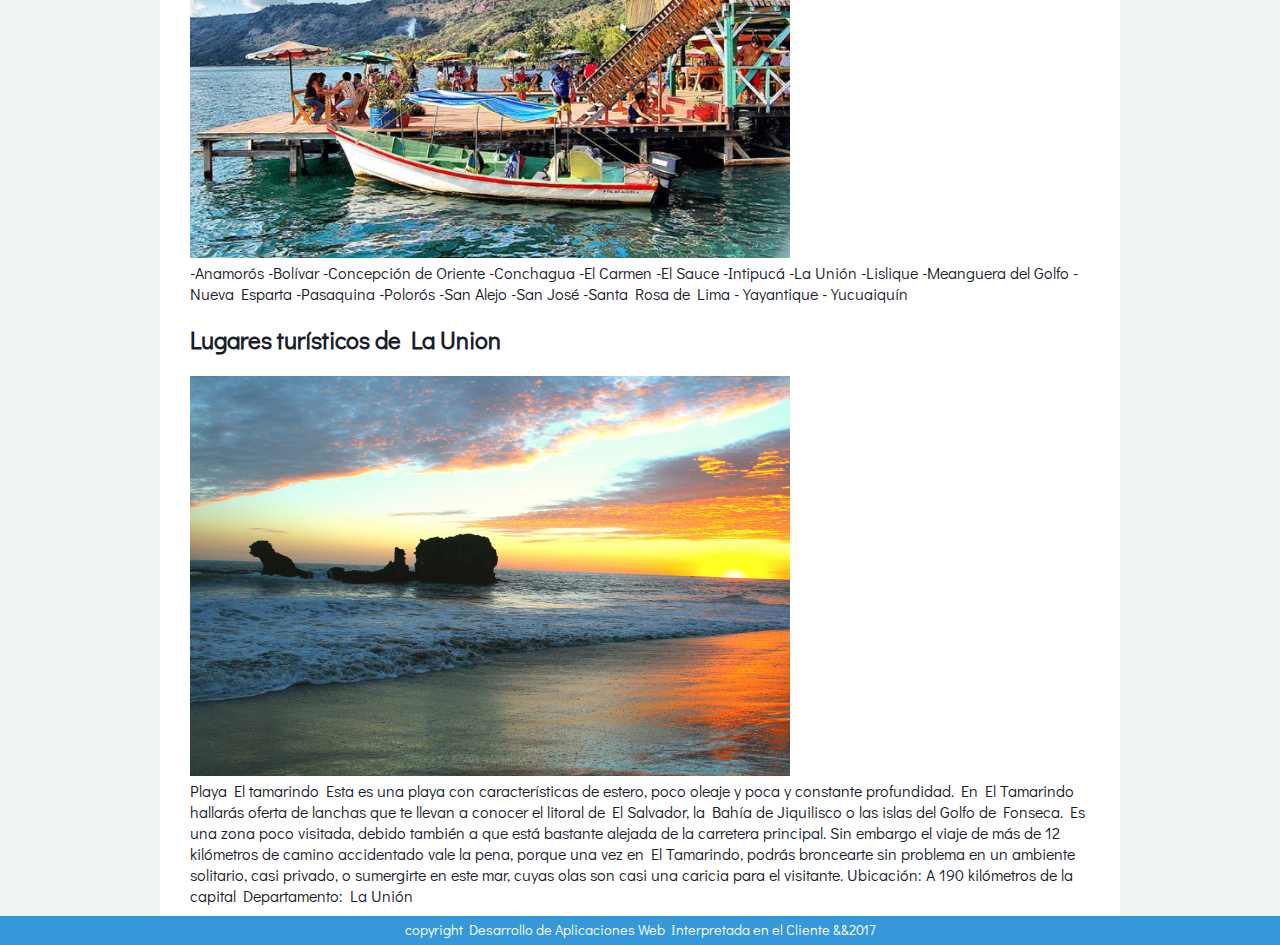
<file: La Union.html>
<!DOCTYPE html>
<html lang="es">
<head>
    <meta charset="UTF-8">
    <link rel="stylesheet" type="text/css" href="css/fijo.css">
     <link rel="stylesheet" type="text/css" href="css/menu.css">
    <title>Ahuachapan</title>
</head>
<body>
<section id="superior">
	<div id="encabezado">
		<nav>
    <img src="img/turismo/logoViajeros.png" alt="Logo viajeros" width="200"
height="54" id="logo">
    <ul>
       <li><a href="index.html" id="inicio">Inicio</a></li>
       <li><a href="#" id="planes">Zona Occidental</a></li>
       <li><a href="#" id="planes">Zona Central</a></li>
      <li><a href="#" id="planes">Zona Oriental</a></li>
       <li><a href="galeria.html" id="galeria">Galeria</a></li>
    </ul>
		</nav>
		<div id="imgDesc">
			
		</div>
	</div>
</section>
<section id="contenido">
	<div class="planes" id="galeriaNaturaleza">
 <h1>Geografia</h1>
 <br>   
 <img src="img/la_union/1.jpg" alt="Plan naturaleza"
width="600">
 <p>La Unión es un departamento de la zona oriental de El Salvador. La cabecera departamental es la ciudad de Puerto de La Unión.
Está limitado al N, NE y E por la república de Honduras; al SE por el golfo de Fonseca y la República de Honduras; al S por el océano pacífico; al SW y W por el dpto. de San Miguel y al NW por el departamento de Morazán.

El área del Departamento es de 2.074,34 kilómetros cuadrados
La Población estimada para el año 2006 es de 305.301 habitantes
Densidad: 121 hab/km²
Cabecera: La Unión (36.927 habitantes en el municipio)
El 14 de julio de 2009, el presidente de El Salvador, Mauricio Funes Cartagena nombró a la líder gremial Xenia Elizabeth López como gobernadora departamental de La Unión.
</p>
 </div>
 <div class="planes" id="galeriaHistorico">
 <h1>Turismo </h1>
  <br>  
 <img src="img/la_union/2.jpg" alt="Plan Historico"
width="600">
 <p>Dentro del Departamento de La Unión se hallan las islas de Meanguera, Meanguerita o Pirigallo, Conchagüita, Martín Pérez, Ilca, Zacatillo, Chuchito, Conejo, Perico, Periquito y otras ubicadas en el Golfo de Fonseca, de origen volcánico. De todas ellas, la principal es la Isla de Meanguera, que junto con las islas de Meanguerita y Conchagüita forman el municipio de Meanguera del Golfo.
El departamento de La Unión posee una amplia red fluvial, en la que existen ríos, esteros, cañadas, bahías, etc. Las principales cuencas hidrográficas están formadas por los ríos Goascorán (71 km), Sirama (44 km), Lislique (28.5 km) y Güeripe (23km). Existen las lagunas de Olomega, Los Negritos o Maquigüe, El Pilón, Managuara, Los Chorros o Los Mangos, 
El Ciprés y Poza del Hangar, así como las bahías de La Unión, Santa Ana y La Playona.</p>
 </div>
 <div class="planes" id="galeriaRelax">
 <h1>División administrativa</h1>
  <br>  
 <img src="img/la_union/3.jpg" alt="Plan relax" width="600">
 <p>
     -Anamorós -Bolívar -Concepción de Oriente -Conchagua -El Carmen -El Sauce -Intipucá -La Unión -Lislique -Meanguera del Golfo -Nueva Esparta 
     -Pasaquina -Polorós -San Alejo -San José -Santa Rosa de Lima -Yayantique -Yucuaiquín

</p>
 </div>
<div class="planes" id="galeriaRelax">
<h1>Lugares turísticos de La Union</h1>
 <br>  
 <img src="img/la_union/4.jpg" alt="Plan Historico"
width="600">
 <p>Playa El tamarindo

Esta es una playa con características de estero, poco oleaje y poca y constante profundidad. En El Tamarindo hallarás oferta de lanchas que te llevan a conocer el litoral de El Salvador, la Bahía de Jiquilisco o las islas del Golfo de Fonseca.

Es una zona poco visitada, debido también a que está bastante alejada de la carretera principal. Sin embargo el viaje de más de 12 kilómetros de camino accidentado vale la pena, porque una vez en El Tamarindo, podrás broncearte sin problema en un ambiente solitario, casi privado, o sumergirte en este mar, cuyas olas son casi una caricia para el visitante.
Ubicación: A 190 kilómetros de la capital
Departamento: La Unión
</p>
 </div>
</section>
<footer>
	copyright Desarrollo de Aplicaciones Web Interpretada en el Cliente &&2017
</footer>
</body>
</html>
</file>
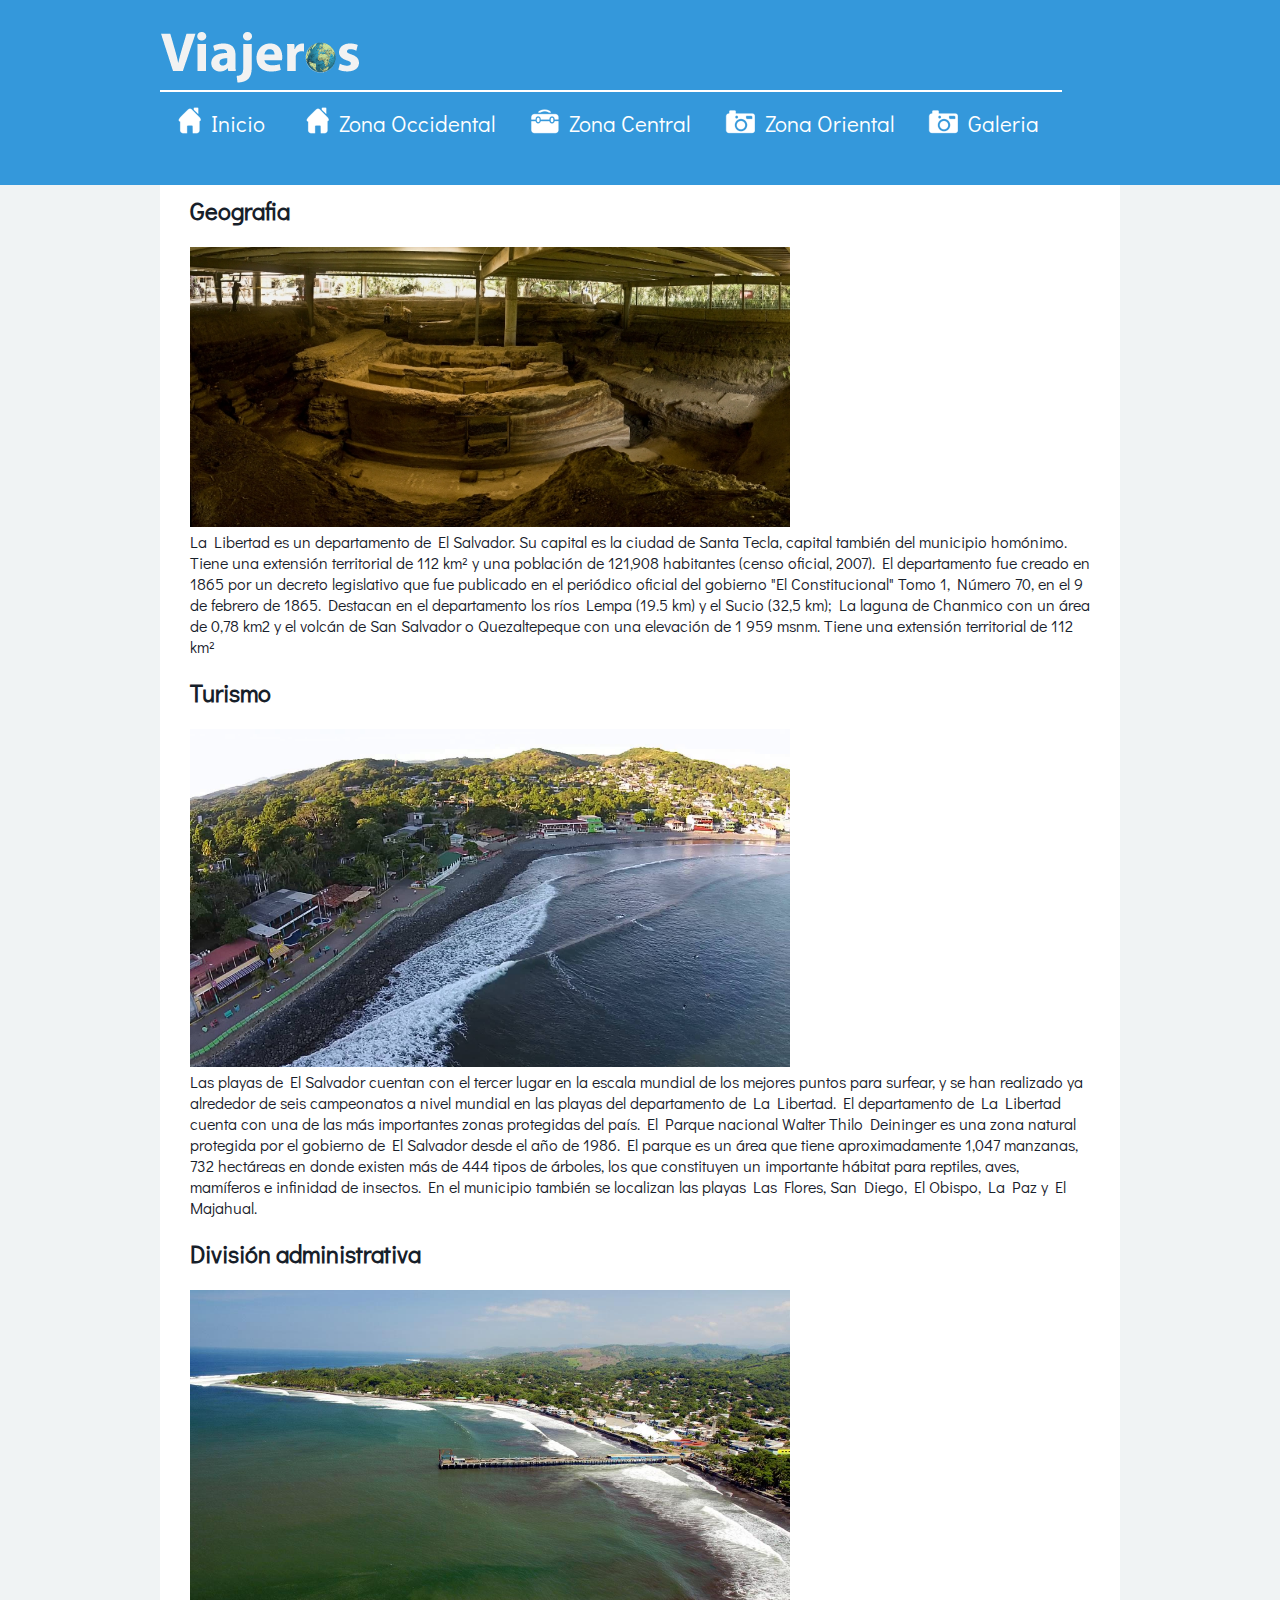
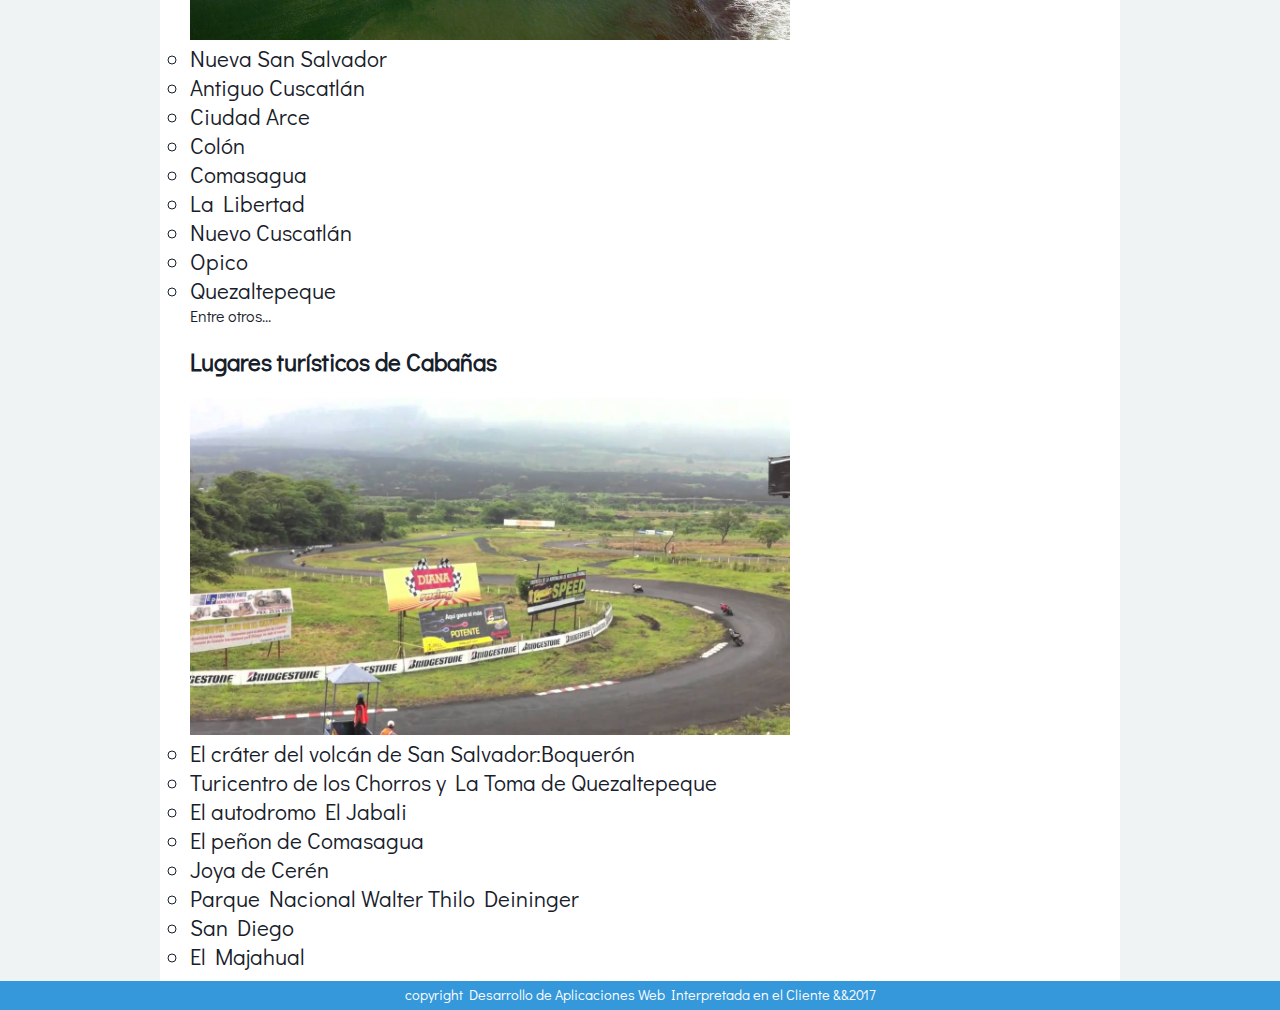
<file: Libertad.html>
<!DOCTYPE html>
<html lang="es">
<head>
    <meta charset="UTF-8">
    <link rel="stylesheet" type="text/css" href="css/fijo.css">
     <link rel="stylesheet" type="text/css" href="css/menu.css">
    <title>La Libertad</title>
</head>
<body>
<section id="superior">
	<div id="encabezado">
		<nav>
    <img src="img/turismo/logoViajeros.png" alt="Logo viajeros" width="200"
height="54" id="logo">
    <ul>
       <li><a href="index.html" id="inicio">Inicio</a></li>
       <li><a href="#" id="inicio">Zona Occidental</a></li>
       <li><a href="#" id="planes">Zona Central</a></li>
      <li><a href="#" id="galeria">Zona Oriental</a></li>
       <li><a href="galeria.html" id="galeria">Galeria</a></li>
    </ul>
		</nav>
		<div id="imgDesc">
			
		</div>
	</div>
</section>
<section id="contenido">
	<div class="planes" id="galeriaNaturaleza">
 <h1>Geografia</h1>
 <br>   
 <img src="img/lalibertad/1.jpg" alt="Plan naturaleza" width="600">
 <p>La Libertad es un departamento de El Salvador. Su capital es la ciudad de Santa Tecla, capital también del municipio homónimo. 
     Tiene una extensión territorial de 112 km² y una población de 121,908 habitantes (censo oficial, 2007).
     El departamento fue creado en 1865 por un decreto legislativo que fue publicado en el periódico oficial del gobierno "El Constitucional" Tomo 1, Número 70, en el 9 de febrero de 1865.
     Destacan en el departamento los ríos Lempa (19.5 km) y el Sucio (32,5 km);
     La laguna de Chanmico con un área de 0,78 km2 y el volcán de San Salvador o Quezaltepeque con una elevación de 1 959 msnm. Tiene una extensión territorial de 112 km²</p>
 </div>
 <div class="planes" id="galeriaHistorico">
 <h1>Turismo </h1>
  <br>  
 <img src="img/lalibertad/2.jpg" alt="Plan Historico" width="600">
 <p>Las playas de El Salvador cuentan con el tercer lugar en la escala mundial de los mejores puntos para surfear, 
     y se han realizado ya alrededor de seis campeonatos a nivel mundial en las playas del departamento de La Libertad.
     El departamento de La Libertad cuenta con una de las más importantes zonas protegidas del país. El Parque nacional Walter Thilo Deininger es una zona natural protegida por el gobierno de El Salvador desde el año de 1986.
     El parque es un área que tiene aproximadamente 1,047 manzanas, 732 hectáreas en donde existen más de 444 tipos de árboles, los que constituyen un importante hábitat para reptiles, aves, mamíferos e infinidad de insectos.
     En el municipio también se localizan las playas Las Flores, San Diego, El Obispo, La Paz y El Majahual.</p>
 </div>
 <div class="planes" id="galeriaRelax">
 <h1>División administrativa</h1>
  <br>  
 <img src="img/lalibertad/3.jpg" alt="Plan relax" width="600">
 <nav>
     <ol>
         <li type="circle">Nueva San Salvador
         <li type="circle">Antiguo Cuscatlán
         <li type="circle">Ciudad Arce
         <li type="circle">Colón
         <li type="circle">Comasagua
         <li type="circle">La Libertad
         <li type="circle">Nuevo Cuscatlán
         <li type="circle">Opico
         <li type="circle">Quezaltepeque
     </ol>
 </nav>
<p>Entre otros...</p>
 </div>
<div class="planes" id="galeriaRelax">
<h1>Lugares turísticos de Cabañas</h1>
 <br>  
 <img src="img/lalibertad/4.jpg" alt="Plan Historico" width="600">
 <nav>
     <ol>
         <li type="circle">El cráter del volcán de San Salvador:Boquerón
         <li type="circle">Turicentro de los Chorros y La Toma de Quezaltepeque
         <li type="circle">El autodromo El Jabali
         <li type="circle">El peñon de Comasagua
         <li type="circle">Joya de Cerén
         <li type="circle">Parque Nacional Walter Thilo Deininger
         <li type="circle">San Diego
         <li type="circle">El Majahual
     </ol>
 </nav>
 </div>
</section>
<footer>
	copyright Desarrollo de Aplicaciones Web Interpretada en el Cliente &&2017
</footer>
</body>
</html>
</file>
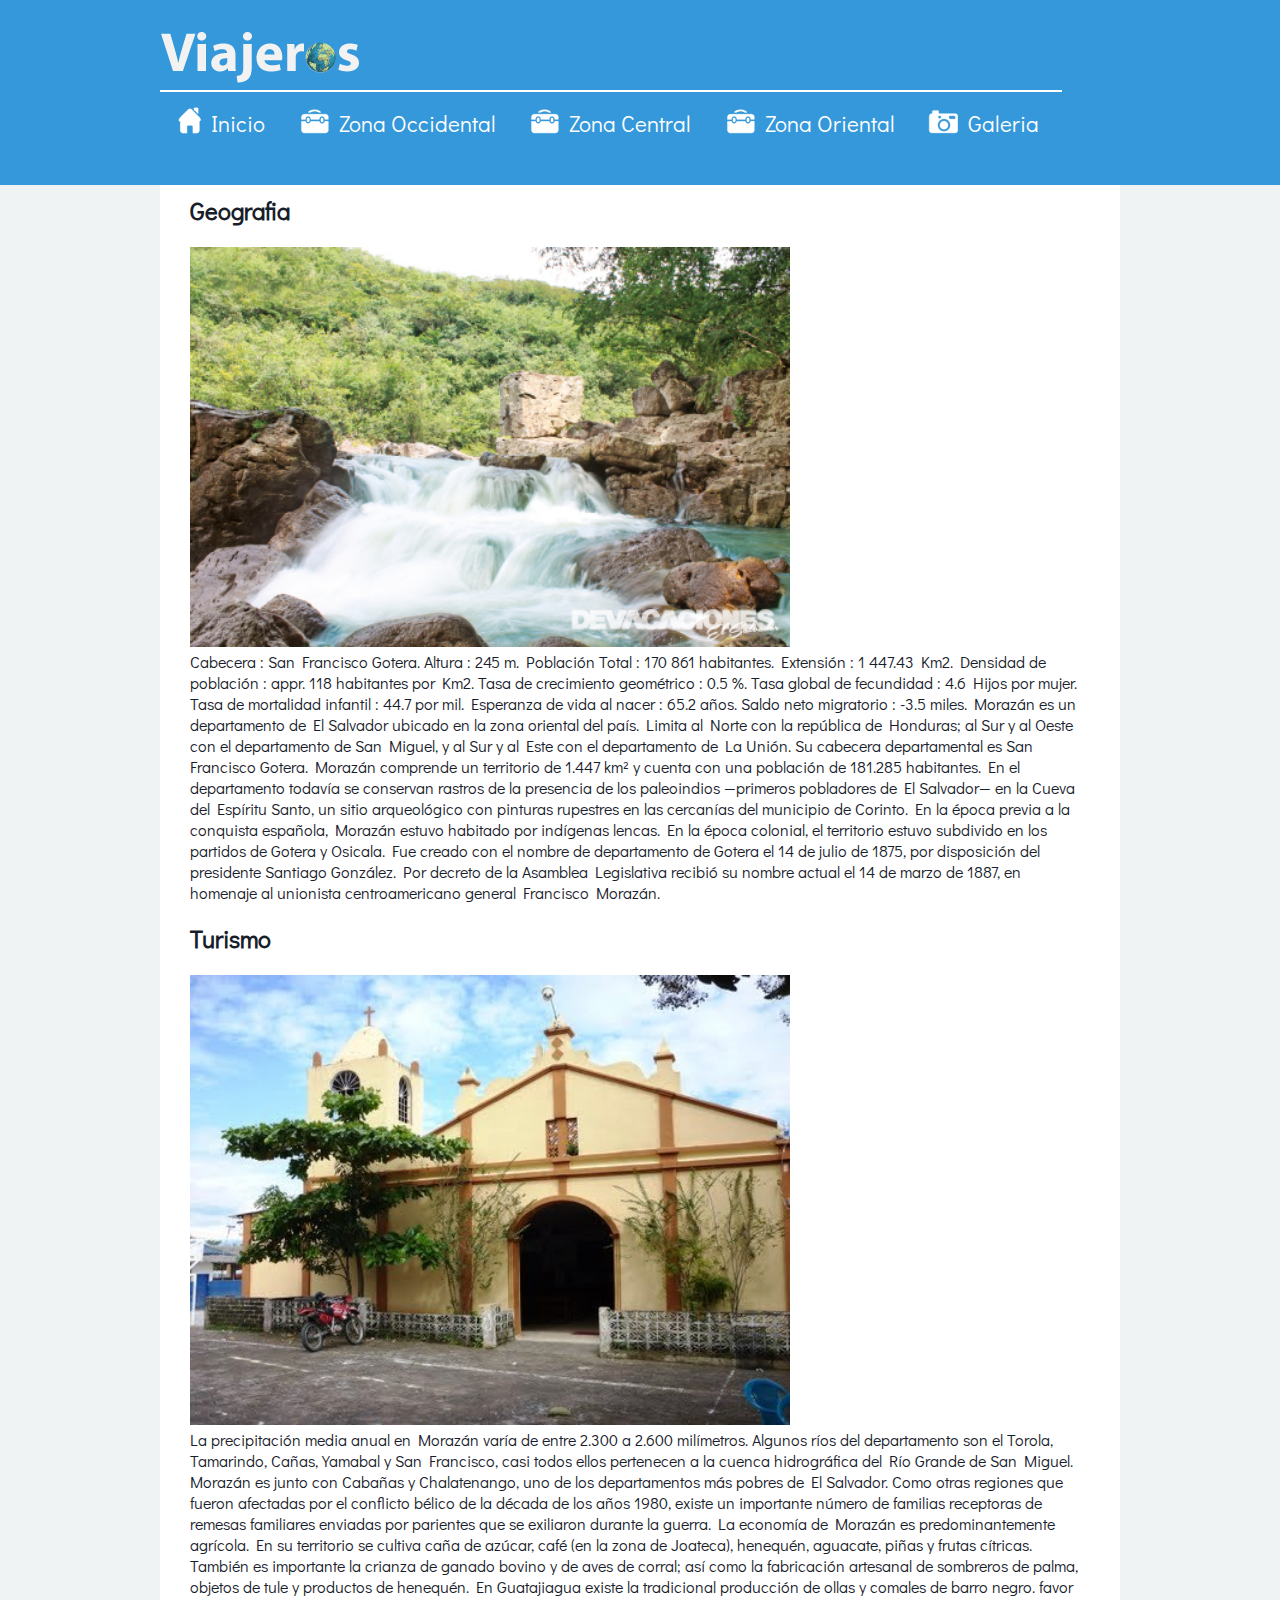
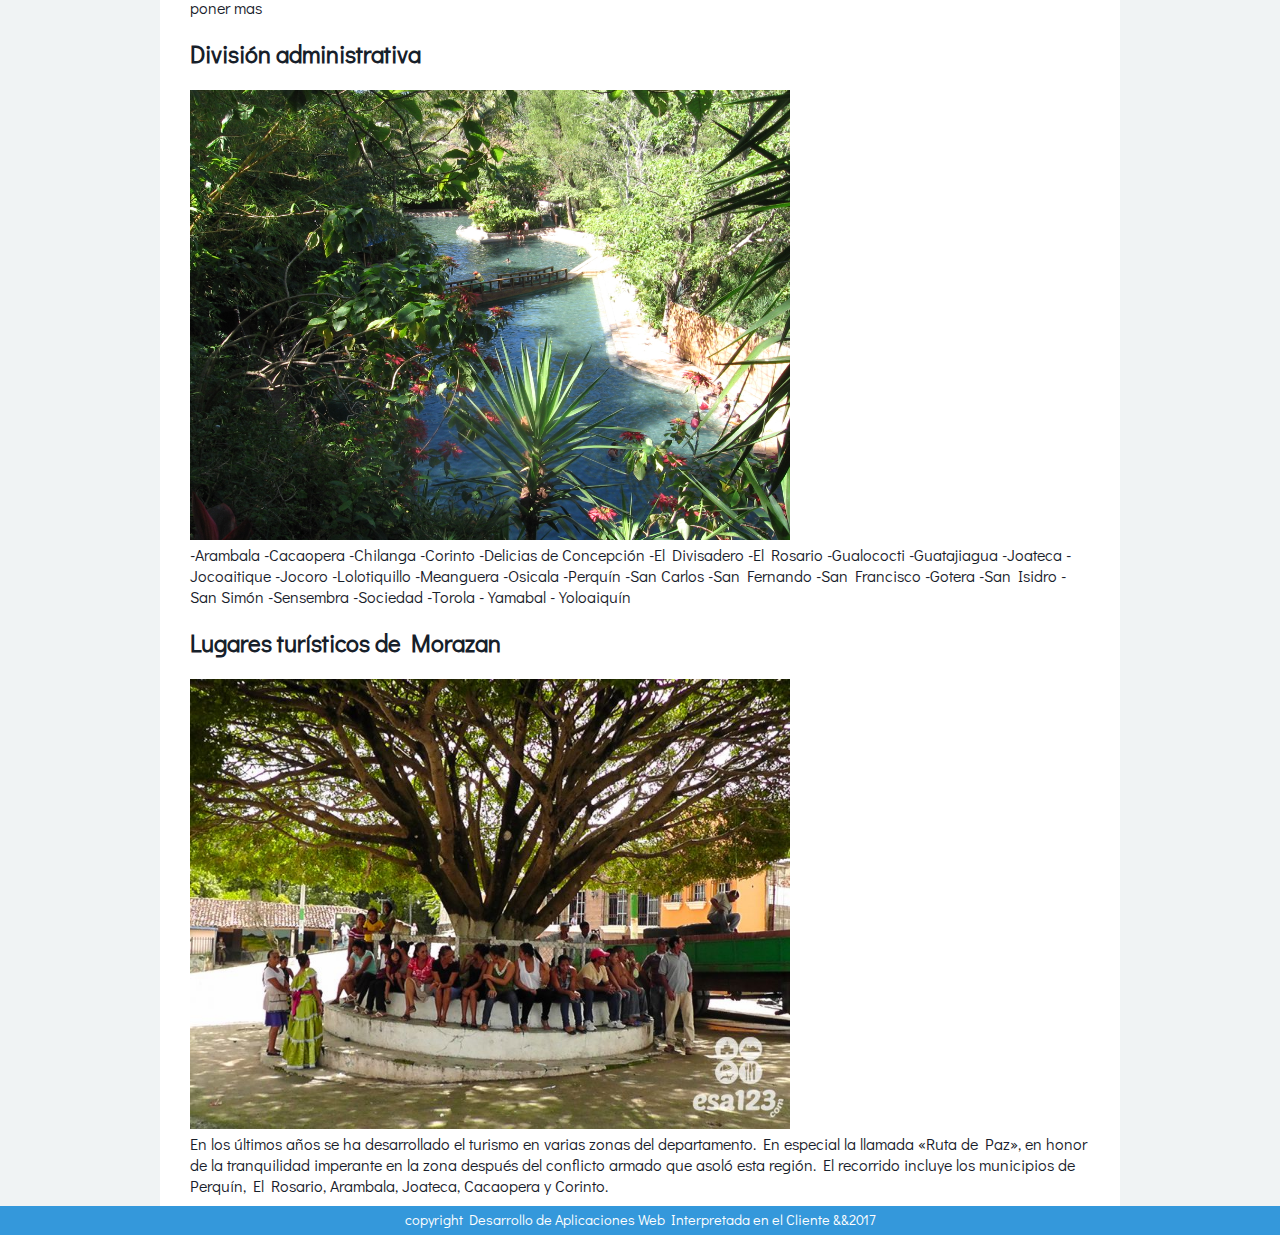
<file: Morazan.html>
<!DOCTYPE html>
<html lang="es">
<head>
    <meta charset="UTF-8">
    <link rel="stylesheet" type="text/css" href="css/fijo.css">
     <link rel="stylesheet" type="text/css" href="css/menu.css">
    <title>Ahuachapan</title>
</head>
<body>
<section id="superior">
	<div id="encabezado">
		<nav>
    <img src="img/turismo/logoViajeros.png" alt="Logo viajeros" width="200"
height="54" id="logo">
    <ul>
       <li><a href="index.html" id="inicio">Inicio</a></li>
       <li><a href="#" id="planes">Zona Occidental</a></li>
       <li><a href="#" id="planes">Zona Central</a></li>
      <li><a href="#" id="planes">Zona Oriental</a></li>
       <li><a href="galeria.html" id="galeria">Galeria</a></li>
    </ul>
		</nav>
		<div id="imgDesc">
			
		</div>
	</div>
</section>
<section id="contenido">
	<div class="planes" id="galeriaNaturaleza">
 <h1>Geografia</h1>
 <br>   
 <img src="img/morazan/1.jpg" alt="Plan naturaleza"
width="600">
 <p>Cabecera : San Francisco Gotera. Altura : 245 m. Población Total : 170 861 habitantes. Extensión : 1 447.43 Km2. Densidad de población : appr. 118 habitantes por Km2. Tasa de crecimiento geométrico : 0.5 %. Tasa global de fecundidad : 4.6 Hijos por mujer. Tasa de mortalidad infantil : 44.7 por mil. Esperanza de vida al nacer : 65.2 años. Saldo neto migratorio : -3.5 miles.

Morazán es un departamento de El Salvador ubicado en la zona oriental del país. Limita al Norte con la república de Honduras; al Sur y al Oeste con el departamento de San Miguel, y al Sur y al Este con el departamento de La Unión. Su cabecera departamental es San Francisco Gotera. Morazán comprende un territorio de 1.447 km² y cuenta con una población de 181.285 habitantes.

En el departamento todavía se conservan rastros de la presencia de los paleoindios —primeros pobladores de El Salvador— en la Cueva del Espíritu Santo, un sitio arqueológico con pinturas rupestres en las cercanías del municipio de Corinto. En la época previa a la conquista española, Morazán estuvo habitado por indígenas lencas.
En la época colonial, el territorio estuvo subdivido en los partidos de Gotera y Osicala. Fue creado con el nombre de departamento de Gotera el 14 de julio de 1875, por disposición del presidente Santiago González. Por decreto de la Asamblea Legislativa recibió su nombre actual el 14 de marzo de 1887, en homenaje al unionista centroamericano general Francisco Morazán.
</p>
 </div>
 <div class="planes" id="galeriaHistorico">
 <h1>Turismo </h1>
  <br>  
 <img src="img/morazan/2.jpg" alt="Plan Historico"
width="600">
 <p>La precipitación media anual en Morazán varía de entre 2.300 a 2.600 milímetros. Algunos ríos del departamento son el Torola, Tamarindo, Cañas, Yamabal y San Francisco, casi todos ellos pertenecen a la cuenca hidrográfica del Río Grande de San Miguel.

Morazán es junto con Cabañas y Chalatenango, uno de los departamentos más pobres de El Salvador. Como otras regiones que fueron afectadas por el conflicto bélico de la década de los años 1980, existe un importante número de familias receptoras de remesas familiares enviadas por parientes que se exiliaron durante la guerra.
La economía de Morazán es predominantemente agrícola. En su territorio se cultiva caña de azúcar, café (en la zona de Joateca), henequén, aguacate, piñas y frutas cítricas. También es importante la crianza de ganado bovino y de aves de corral; así como la fabricación artesanal de sombreros de palma, objetos de tule y productos de henequén.
 En Guatajiagua existe la tradicional producción de ollas y comales de barro negro. favor poner mas</p>
 </div>
 <div class="planes" id="galeriaRelax">
 <h1>División administrativa</h1>
  <br>  
 <img src="img/morazan/3.jpg" alt="Plan relax" width="600">
 <p>
-Arambala -Cacaopera -Chilanga -Corinto -Delicias de Concepción -El Divisadero -El Rosario -Gualococti -Guatajiagua -Joateca -Jocoaitique -Jocoro 
-Lolotiquillo -Meanguera -Osicala -Perquín -San Carlos -San Fernando -San Francisco -Gotera -San Isidro -San Simón -Sensembra -Sociedad -Torola 
-Yamabal -Yoloaiquín
</p>
 </div>
<div class="planes" id="galeriaRelax">
<h1>Lugares turísticos de Morazan
</h1>
 <br>  
 <img src="img/morazan/4.jpg" alt="Plan Historico"
width="600">
 <p>En los últimos años se ha desarrollado el turismo en varias zonas del departamento. En especial la llamada «Ruta de Paz», en honor de la tranquilidad imperante en la zona después del conflicto armado que asoló esta región. 
     El recorrido incluye los municipios de Perquín, El Rosario, Arambala, Joateca, Cacaopera y Corinto.</p>
 </div>
</section>
<footer>
	copyright Desarrollo de Aplicaciones Web Interpretada en el Cliente &&2017
</footer>
</body>
</html>
</file>
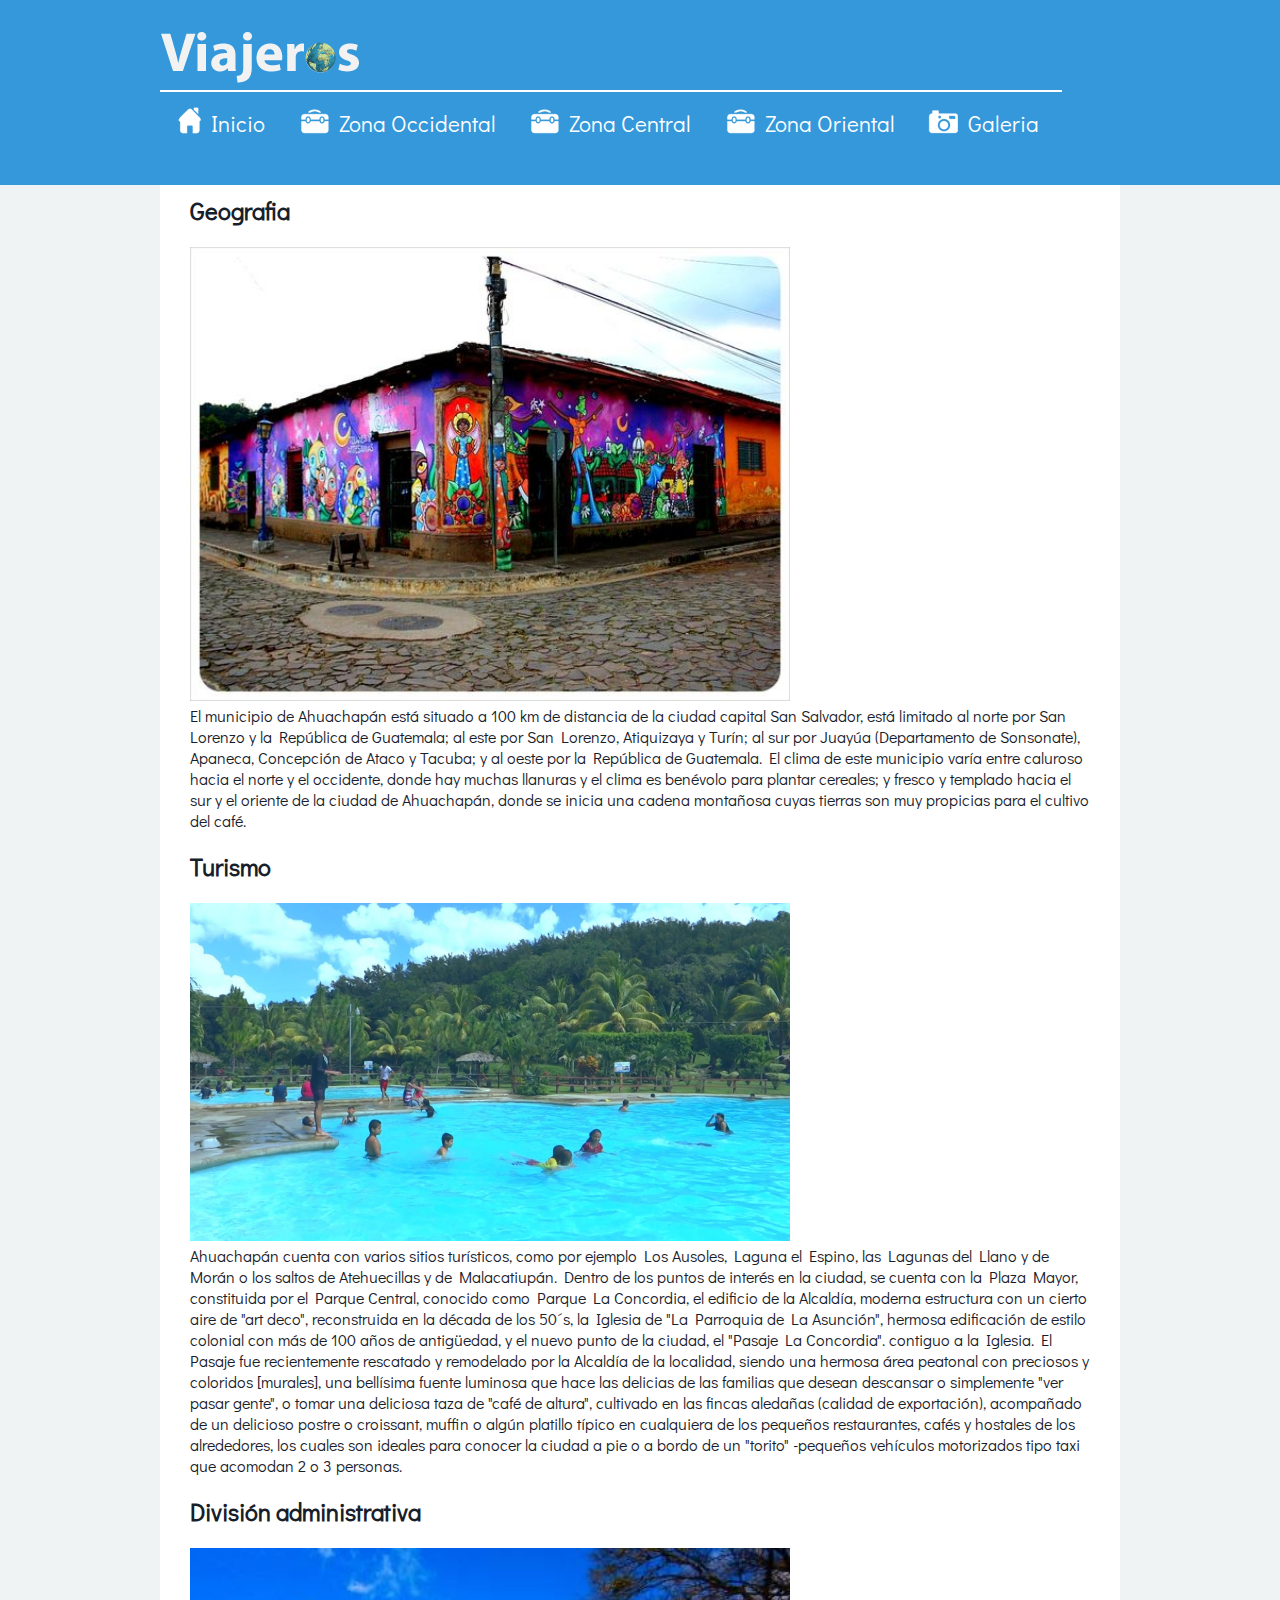
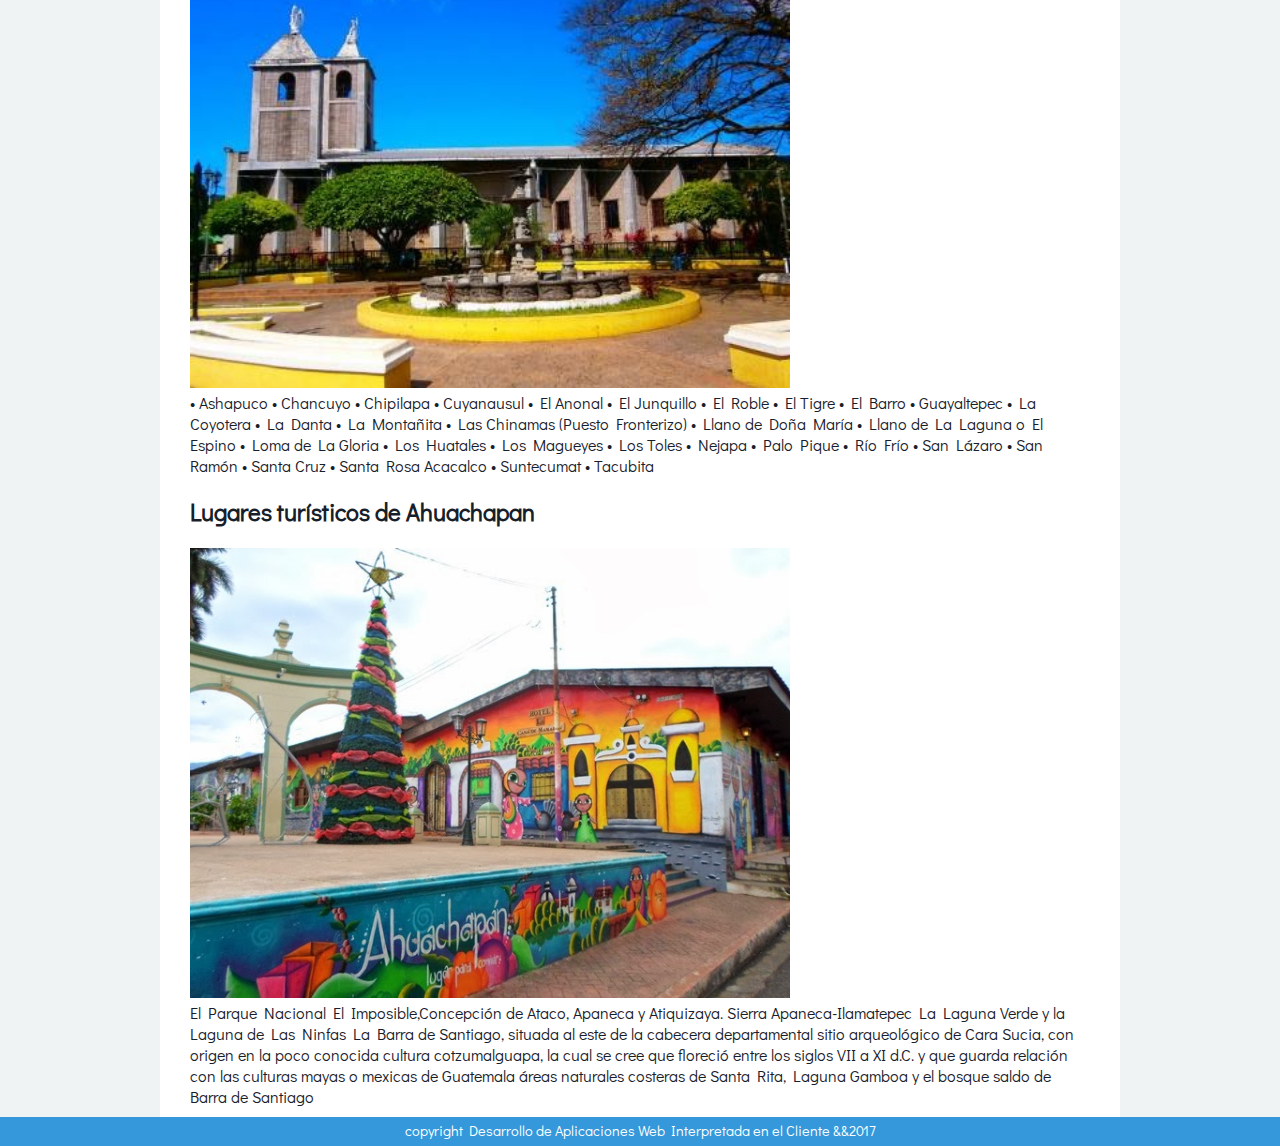
<file: planes.html>
<!DOCTYPE html>
<html lang="es">
<head>
    <meta charset="UTF-8">
    <link rel="stylesheet" type="text/css" href="css/fijo.css">
     <link rel="stylesheet" type="text/css" href="css/menu.css">
    <title>Ahuachapan</title>
</head>
<body>
<section id="superior">
	<div id="encabezado">
		<nav>
    <img src="img/turismo/logoViajeros.png" alt="Logo viajeros" width="200"
height="54" id="logo">
    <ul>
       <li><a href="index.html" id="inicio">Inicio</a></li>
       <li><a href="#" id="planes">Zona Occidental</a></li>
       <li><a href="#" id="planes">Zona Central</a></li>
      <li><a href="#" id="planes">Zona Oriental</a></li>
       <li><a href="galeria.html" id="galeria">Galeria</a></li>
    </ul>
		</nav>
		<div id="imgDesc">
			
		</div>
	</div>
</section>
<section id="contenido">
	<div class="planes" id="galeriaNaturaleza">
 <h1>Geografia</h1>
 <br>   
 <img src="img/ahuachapan/1.jpg" alt="Plan naturaleza"
width="600">
 <p>El municipio de Ahuachapán está situado a 100 km de distancia de la ciudad capital San Salvador,
      está limitado al norte por San Lorenzo y la República de Guatemala; al este por San Lorenzo, Atiquizaya y Turín; 
      al sur por Juayúa (Departamento de Sonsonate), Apaneca, Concepción de Ataco y Tacuba; y al oeste 
      por la República de Guatemala. El clima de este municipio varía entre caluroso hacia el norte y el occidente, 
      donde hay muchas llanuras y el clima es benévolo para plantar cereales; y fresco y templado hacia el sur y 
      el oriente de la ciudad de Ahuachapán, donde se inicia una cadena montañosa cuyas tierras son muy propicias para el cultivo del café.</p>
 </div>
 <div class="planes" id="galeriaHistorico">
 <h1>Turismo </h1>
  <br>  
 <img src="img/ahuachapan/2.jpg" alt="Plan Historico"
width="600">
 <p>Ahuachapán cuenta con varios sitios turísticos, como por ejemplo Los Ausoles, Laguna el Espino, las Lagunas del Llano y de Morán o los saltos de Atehuecillas
      y de Malacatiupán. Dentro de los puntos de interés en la ciudad, se cuenta con la Plaza Mayor, constituida por el Parque Central, conocido como Parque La Concordia,
       el edificio de la Alcaldía, moderna estructura con un cierto aire de "art deco", reconstruida en la década de los 50´s, la Iglesia de "La Parroquia de La Asunción",
        hermosa edificación de estilo colonial con más de 100 años de antigüedad, y el nuevo punto de la ciudad, el "Pasaje La Concordia". contiguo a la Iglesia.
         El Pasaje fue recientemente rescatado y remodelado por la Alcaldía de la localidad, siendo una hermosa área peatonal con preciosos y coloridos [murales], 
         una bellísima fuente luminosa que hace las delicias de las familias que desean descansar o simplemente "ver pasar gente", 
         o tomar una deliciosa taza de "café de altura", cultivado en las fincas aledañas (calidad de exportación), acompañado de un delicioso postre o croissant, muffin o algún platillo típico en cualquiera de los pequeños restaurantes, 
         cafés y hostales de los alrededores, los cuales son ideales para conocer la ciudad a pie o a bordo de un "torito" -pequeños vehículos motorizados tipo taxi que acomodan 2 o 3 personas.</p>
 </div>
 <div class="planes" id="galeriaRelax">
 <h1>División administrativa</h1>
  <br>  
 <img src="img/ahuachapan/3.jpg" alt="Plan relax" width="600">
 <p>•	Ashapuco
•	Chancuyo
•	Chipilapa
•	Cuyanausul
•	El Anonal
•	El Junquillo
•	El Roble
•	El Tigre
•	El Barro
•	Guayaltepec
•	La Coyotera
•	La Danta
•	La Montañita
•	Las Chinamas (Puesto Fronterizo)
•	Llano de Doña María
•	Llano de La Laguna o El Espino
•	Loma de La Gloria
•	Los Huatales
•	Los Magueyes
•	Los Toles
•	Nejapa
•	Palo Pique
•	Río Frío
•	San Lázaro
•	San Ramón
•	Santa Cruz
•	Santa Rosa Acacalco
•	Suntecumat
•	Tacubita
</p>
 </div>
<div class="planes" id="galeriaRelax">
<h1>Lugares turísticos de Ahuachapan</h1>
 <br>  
 <img src="img/ahuachapan/4.jpg" alt="Plan Historico"
width="600">
 <p>El Parque Nacional El Imposible,Concepción de Ataco, Apaneca y Atiquizaya.
Sierra Apaneca-Ilamatepec
La Laguna Verde y la Laguna de Las Ninfas
La Barra de Santiago, situada al este de la cabecera departamental
sitio arqueológico de Cara Sucia, con origen en la poco conocida cultura cotzumalguapa, 
la cual se cree que floreció entre los siglos VII a XI d.C. y que guarda relación con las culturas mayas o mexicas de Guatemala
áreas naturales costeras de Santa Rita, Laguna Gamboa y el bosque saldo de Barra de Santiago</p>
 </div>
</section>
<footer>
	copyright Desarrollo de Aplicaciones Web Interpretada en el Cliente &&2017
</footer>
</body>
</html>
</file>
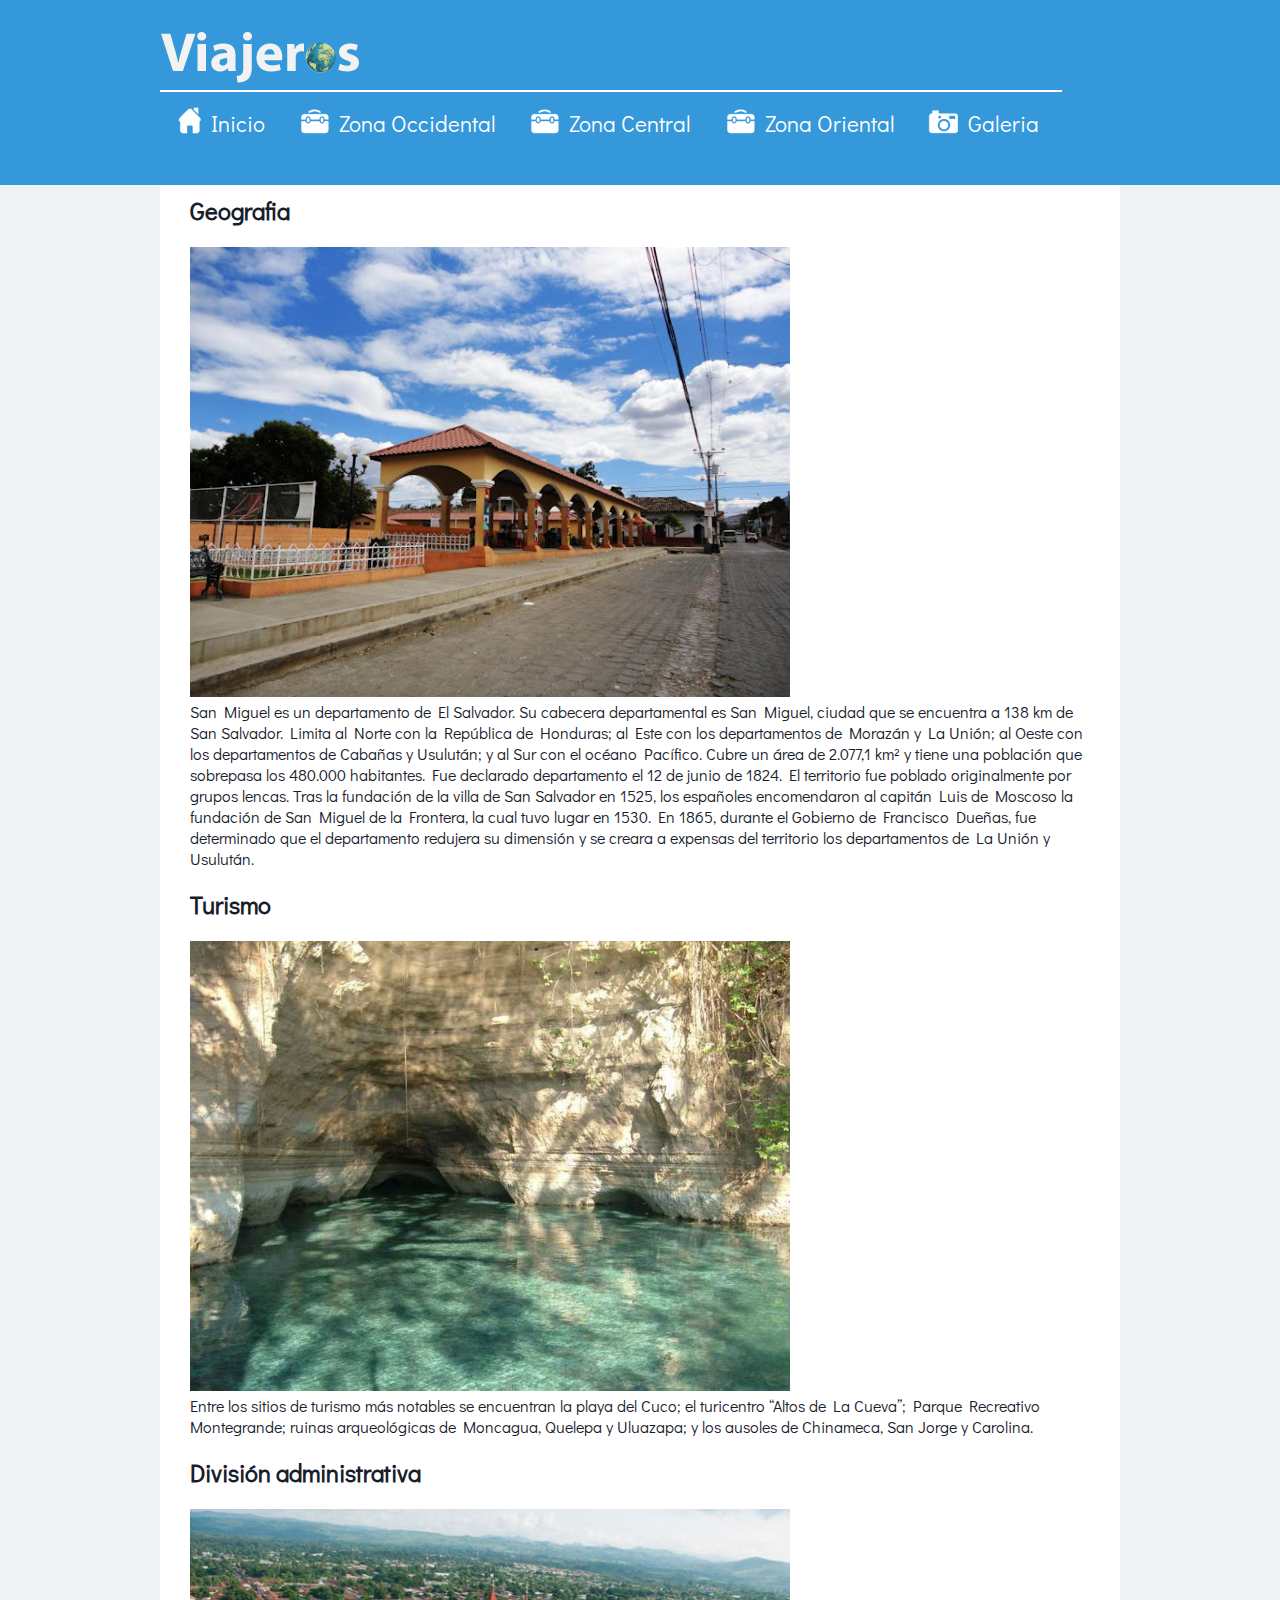
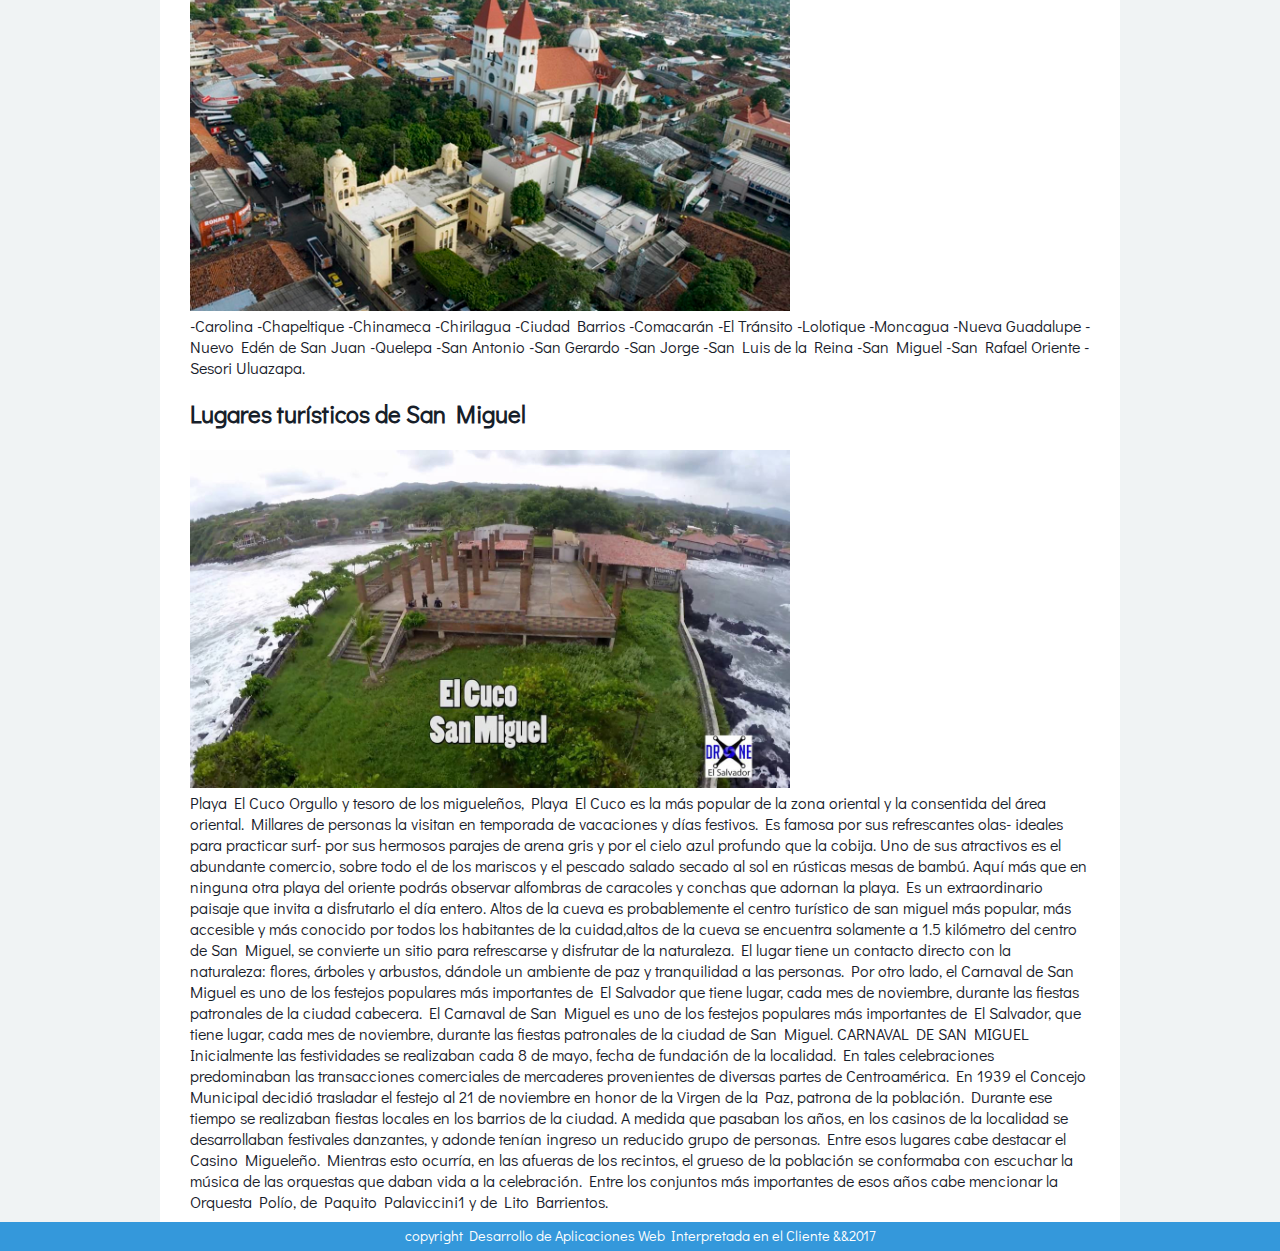
<file: San Miguel.html>
<!DOCTYPE html>
<html lang="es">
<head>
    <meta charset="UTF-8">
    <link rel="stylesheet" type="text/css" href="css/fijo.css">
     <link rel="stylesheet" type="text/css" href="css/menu.css">
    <title>Ahuachapan</title>
</head>
<body>
<section id="superior">
	<div id="encabezado">
		<nav>
    <img src="img/turismo/logoViajeros.png" alt="Logo viajeros" width="200"
height="54" id="logo">
    <ul>
       <li><a href="index.html" id="inicio">Inicio</a></li>
       <li><a href="#" id="planes">Zona Occidental</a></li>
       <li><a href="#" id="planes">Zona Central</a></li>
      <li><a href="#" id="planes">Zona Oriental</a></li>
       <li><a href="galeria.html" id="galeria">Galeria</a></li>
    </ul>
		</nav>
		<div id="imgDesc">
			
		</div>
	</div>
</section>
<section id="contenido">
	<div class="planes" id="galeriaNaturaleza">
 <h1>Geografia</h1>
 <br>   
 <img src="img/San Miguel/4.jpg" alt="Plan naturaleza"
width="600">
 <p>San Miguel es un departamento de El Salvador. Su cabecera departamental es San Miguel, ciudad que se encuentra a 138 km de San Salvador. Limita al Norte con la República de Honduras; al Este con los departamentos de Morazán y La Unión; al Oeste con los departamentos de Cabañas y Usulután; y al Sur con el océano Pacífico. Cubre un área de 2.077,1 km² y tiene una población que sobrepasa los 480.000 habitantes. Fue declarado departamento el 12 de junio de 1824.


El territorio fue poblado originalmente por grupos lencas. Tras la fundación de la villa de San Salvador en 1525, los españoles encomendaron al capitán Luis de Moscoso la fundación de San Miguel de la Frontera, la cual tuvo lugar en 1530.
En 1865, durante el Gobierno de Francisco Dueñas, fue determinado que el departamento redujera su dimensión y se creara a expensas del territorio los departamentos de La Unión y Usulután.</p>
 </div>
 <div class="planes" id="galeriaHistorico">
 <h1>Turismo </h1>
  <br>  
 <img src="img/San Miguel/1.jpg" alt="Plan Historico"
width="600">
 <p> Entre los sitios de turismo más notables se encuentran la playa del Cuco; el turicentro “Altos de La Cueva”; Parque Recreativo Montegrande; 
     ruinas arqueológicas de Moncagua, Quelepa y Uluazapa;
      y los ausoles de Chinameca, San Jorge y Carolina.</p>
 </div>
 <div class="planes" id="galeriaRelax">
 <h1>División administrativa</h1>
  <br>  
 <img src="img/San Miguel/2.jpg" alt="Plan relax" width="600">
 <p>
     -Carolina -Chapeltique -Chinameca -Chirilagua -Ciudad Barrios -Comacarán -El Tránsito -Lolotique -Moncagua -Nueva Guadalupe -Nuevo Edén de San Juan -Quelepa 
     -San Antonio -San Gerardo -San Jorge -San Luis de la Reina -San Miguel -San Rafael Oriente -Sesori Uluazapa.

</p>
 </div>
<div class="planes" id="galeriaRelax">
<h1>Lugares turísticos de San Miguel</h1>
 <br>  
 <img src="img/San Miguel/3.jpg" alt="Plan Historico"
width="600">
 <p>Playa El Cuco
Orgullo y tesoro de los migueleños, Playa El Cuco es la más popular de la zona oriental y la consentida del área oriental. Millares de personas la visitan en temporada de vacaciones y días festivos.
Es famosa por sus refrescantes olas- ideales para practicar surf- por sus hermosos parajes de arena gris y por el cielo azul profundo que la cobija.
Uno de sus atractivos es el abundante comercio, sobre todo el de los mariscos y el pescado salado secado al sol en rústicas mesas de bambú.
Aquí más que en ninguna otra playa del oriente podrás observar alfombras de caracoles y conchas que adornan la playa. Es un extraordinario paisaje que invita a disfrutarlo el día entero.

Altos de la cueva es probablemente el centro turístico de san miguel más popular, más accesible y más conocido por todos los habitantes de la cuidad,altos de la cueva se encuentra solamente a 1.5 kilómetro del centro de San Miguel, se convierte un sitio para refrescarse y disfrutar de la naturaleza.
El lugar tiene un contacto directo con la naturaleza: flores, árboles y arbustos, dándole un ambiente de paz y tranquilidad a las personas.

Por otro lado, el Carnaval de San Miguel es uno de los festejos populares más importantes de El Salvador que tiene lugar, cada mes de noviembre, durante las fiestas patronales de la ciudad cabecera.

El Carnaval de San Miguel es uno de los festejos populares más importantes de El Salvador, que tiene lugar, cada mes de noviembre, durante las fiestas patronales de la ciudad de San Miguel.

CARNAVAL DE SAN MIGUEL

Inicialmente las festividades se realizaban cada 8 de mayo, fecha de fundación de la localidad. En tales celebraciones predominaban las transacciones comerciales de 
mercaderes provenientes de diversas partes de Centroamérica. En 1939 el Concejo Municipal decidió trasladar el festejo al 21 de noviembre en honor de la Virgen de la Paz,
 patrona de la población. Durante ese tiempo se realizaban fiestas locales en los barrios de la ciudad. A medida que pasaban los años, en los casinos de la localidad se desarrollaban festivales danzantes, y adonde tenían ingreso un reducido grupo de personas. Entre esos lugares cabe destacar el Casino Migueleño. Mientras esto ocurría, en las afueras de los recintos, el grueso de la población se conformaba con escuchar la música de las orquestas que daban vida a la celebración. 
Entre los conjuntos más importantes de esos años cabe mencionar la Orquesta Polío, de Paquito Palaviccini1 y de Lito Barrientos.


</p>
 </div>
</section>
<footer>
	copyright Desarrollo de Aplicaciones Web Interpretada en el Cliente &&2017
</footer>
</body>
</html>
</file>
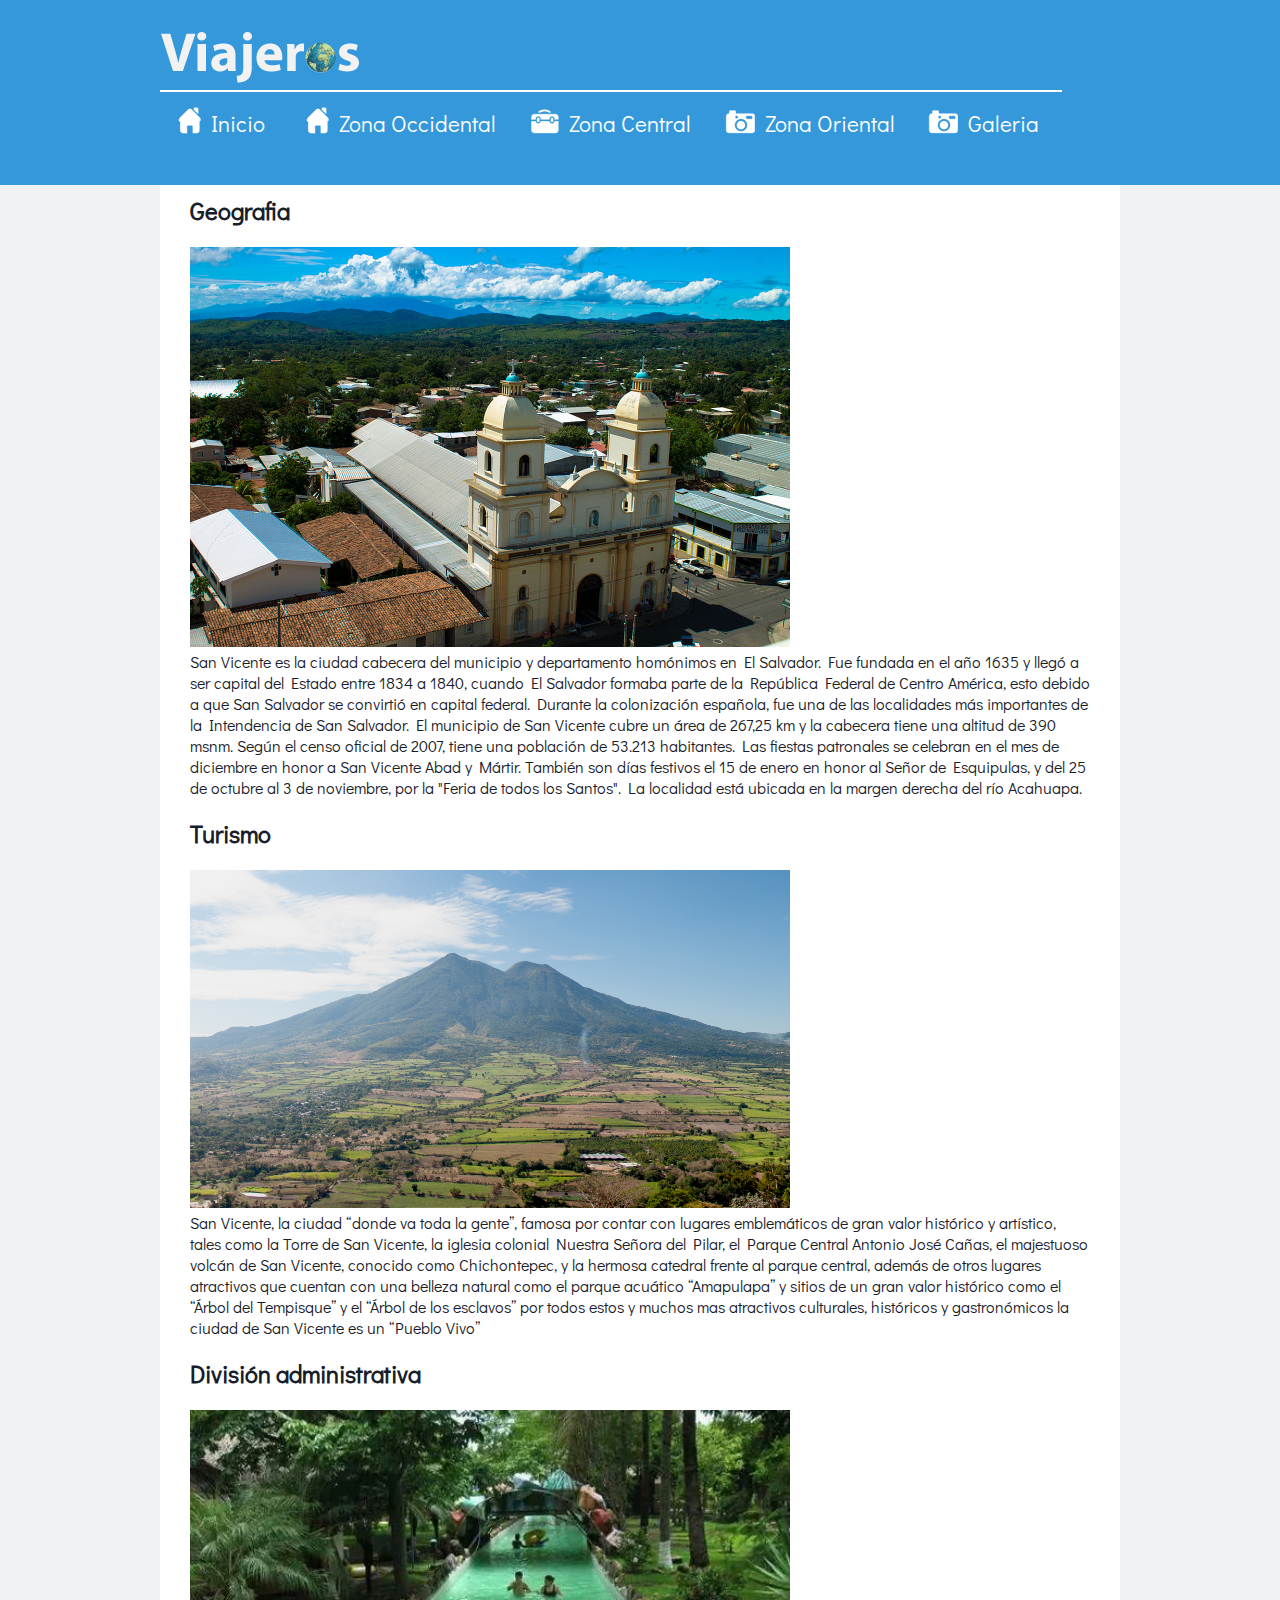
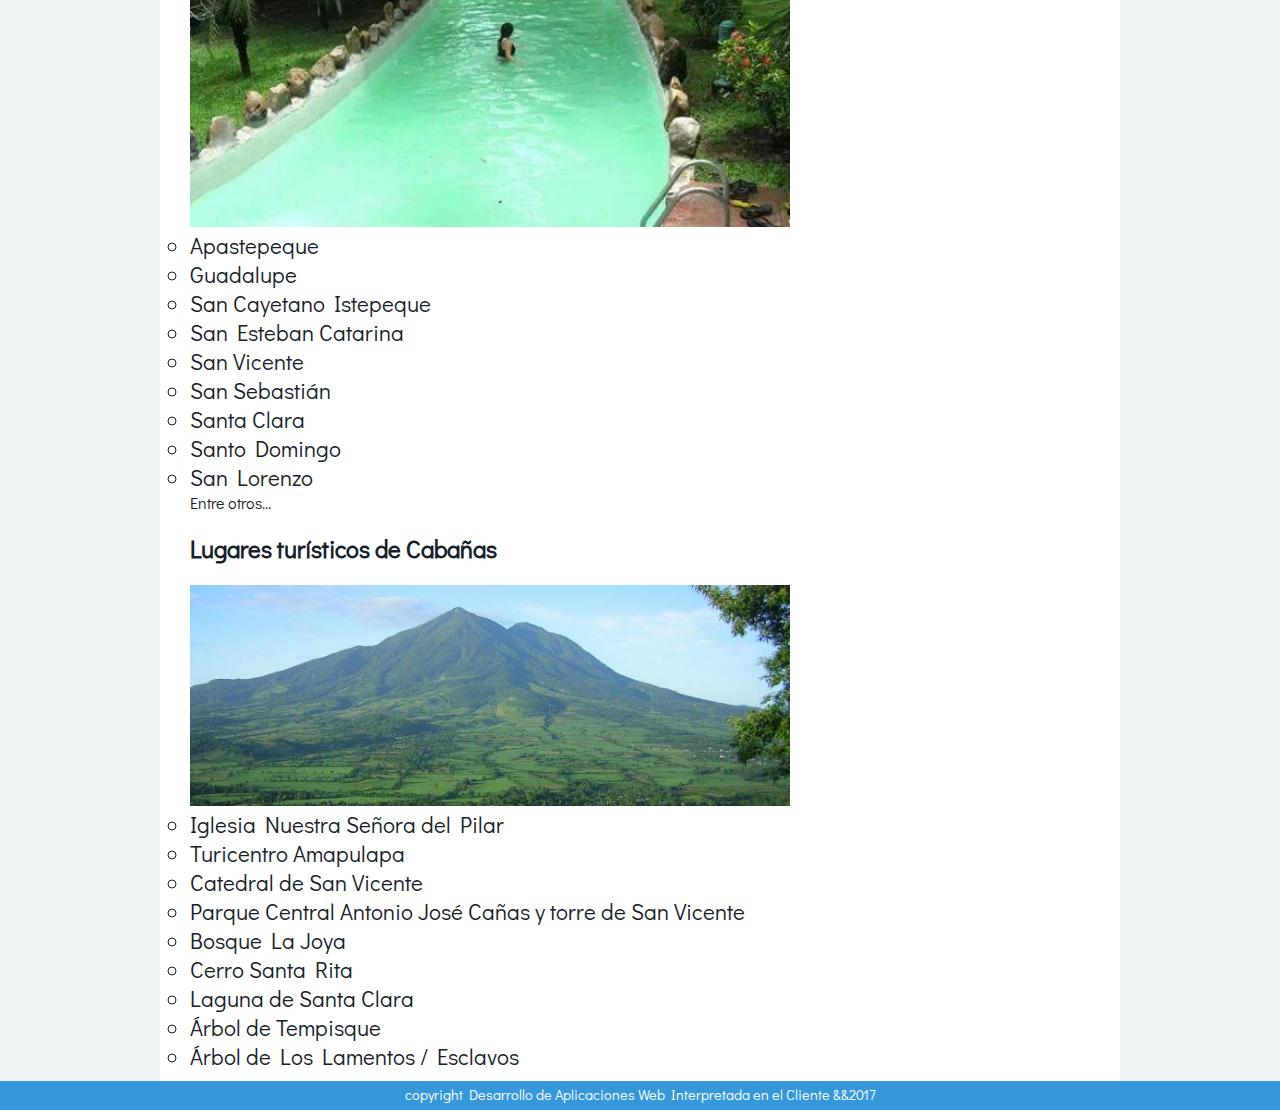
<file: San Vicente.html>
<!DOCTYPE html>
<html lang="es">
<head>
    <meta charset="UTF-8">
    <link rel="stylesheet" type="text/css" href="css/fijo.css">
     <link rel="stylesheet" type="text/css" href="css/menu.css">
    <title>San Vicente</title>
</head>
<body>
<section id="superior">
	<div id="encabezado">
		<nav>
    <img src="img/turismo/logoViajeros.png" alt="Logo viajeros" width="200"
height="54" id="logo">
    <ul>
       <li><a href="index.html" id="inicio">Inicio</a></li>
       <li><a href="#" id="inicio">Zona Occidental</a></li>
       <li><a href="#" id="planes">Zona Central</a></li>
      <li><a href="#" id="galeria">Zona Oriental</a></li>
       <li><a href="galeria.html" id="galeria">Galeria</a></li>
    </ul>
		</nav>
		<div id="imgDesc">
			
		</div>
	</div>
</section>
<section id="contenido">
	<div class="planes" id="galeriaNaturaleza">
 <h1>Geografia</h1>
 <br>   
 <img src="img/san vicente/1.jpg" alt="Plan naturaleza" width="600">
 <p>San Vicente es la ciudad cabecera del municipio y departamento homónimos en El Salvador. 
    Fue fundada en el año 1635 y llegó a ser capital del Estado entre 1834 a 1840, cuando El Salvador formaba parte de la República Federal de Centro América, esto debido a que San Salvador se convirtió en capital federal. 
    Durante la colonización española, fue una de las localidades más importantes de la Intendencia de San Salvador.
    El municipio de San Vicente cubre un área de 267,25 km y la cabecera tiene una altitud de 390 msnm. Según el censo oficial de 2007, tiene una población de 53.213 habitantes. 
    Las fiestas patronales se celebran en el mes de diciembre en honor a San Vicente Abad y Mártir. También son días festivos el 15 de enero en honor al Señor de Esquipulas, y del 25 de octubre al 3 de noviembre, por la "Feria de todos los Santos". 
    La localidad está ubicada en la margen derecha del río Acahuapa.</p>
 </div>
 <div class="planes" id="galeriaHistorico">
 <h1>Turismo </h1>
  <br>  
 <img src="img/san vicente/2.jpg" alt="Plan Historico" width="600">
 <p>San Vicente, la ciudad “donde va toda la gente”, famosa por contar con lugares emblemáticos de gran valor histórico y artístico, tales como la Torre de San Vicente, 
    la iglesia colonial Nuestra Señora del Pilar, el Parque Central Antonio José Cañas, el majestuoso volcán de San Vicente, conocido como Chichontepec, 
    y la hermosa catedral frente al parque central, además de otros lugares atractivos que cuentan con una belleza natural como el parque acuático “Amapulapa” y sitios de un gran valor histórico como el “Árbol del Tempisque” 
    y el “Árbol de los esclavos” por todos estos y muchos mas atractivos culturales, históricos y gastronómicos la ciudad de San Vicente es un “Pueblo Vivo”</p>
 </div>
 <div class="planes" id="galeriaRelax">
 <h1>División administrativa</h1>
  <br>  
 <img src="img/san vicente/3.jpg" alt="Plan relax" width="600">
 <nav>
     <ol>
         <li type="circle">Apastepeque
         <li type="circle">Guadalupe
         <li type="circle">San Cayetano Istepeque
         <li type="circle">San Esteban Catarina
         <li type="circle">San Vicente
         <li type="circle">San Sebastián
         <li type="circle">Santa Clara
         <li type="circle">Santo Domingo
         <li type="circle">San Lorenzo
     </ol>
 </nav>
<p>Entre otros...</p>
 </div>
<div class="planes" id="galeriaRelax">
<h1>Lugares turísticos de Cabañas</h1>
 <br>  
 <img src="img/san vicente/4.jpg" alt="Plan Historico" width="600">
 <nav>
     <ol>
         <li type="circle">Iglesia Nuestra Señora del Pilar
         <li type="circle">Turicentro Amapulapa
         <li type="circle">Catedral de San Vicente
         <li type="circle">Parque Central Antonio José Cañas y torre de San Vicente
         <li type="circle">Bosque La Joya
         <li type="circle">Cerro Santa Rita
         <li type="circle">Laguna de Santa Clara
         <li type="circle">Árbol de Tempisque
         <li type="circle">Árbol de Los Lamentos / Esclavos
     </ol>
 </nav>
 </div>
</section>
<footer>
	copyright Desarrollo de Aplicaciones Web Interpretada en el Cliente &&2017
</footer>
</body>
</html>
</file>
<file: css/flexible.css>
/*FUENTES*/
@import url(http://fonts.googleapis.com/css?family=Didact+Gothic);
*{
	font-family: 'Didact Gothic', sans-serif;
	margin: 0;
	padding: 0;
}
/*Estilos iniciales*/
body{
	margin: 0px;
	background-color: #F0F3F4;
	color:#3498DB;
}
h1{
	font-size: 1.3em;
	text-align: center;
	color: #21618C;
}
/*PARTE SUPERIOR*/
#superior{
	width: 100%;
	padding: 30px 0px;
	background-color: #3498DB;
}
#encabezado{
	margin: 0px auto;
	width: 80%;
	overflow: hidden;
	min-width: 650px; /*ya no reaccionara si la caja es mas
	pequeña de 650px*/
	max-width: 960px; /*ya no reaccionara si la caja es mas 
	grande que 960px*/
}
#descripcion{
	width: 37.5%; /*360/960=0.375*/

	height: auto;
	background-color: #3498DB;
	float: right;
}
#descripcion p{
	margin: 5%;  /* 20/360 =5% */
	color: white;
	font-weight: bold;
	line-height: 180%;
	text-align: justify;
}
#imgDesc {
	position: relative;
	margin: auto;
	width: 500%;
	display: flex;
	height: 400px;
    padding: 0;
    float: left;

    left: 0;
	transition:left .3s ease-in;
	-webkit-transition: left .3s ease-in;
	animation-name:cambio;
	animation-duration: 15s;
	animation-iteration-count: infinite;
	
}

@keyframes cambio{
		0%{
		left: -0;
	}
	25%{
		left: -100%;
	}

	50%{
		left: -200%;
	}
	75%{
		left: -300%;
	}
	100%{
        left: 5%;
	}

}


/*Contenido principal de las paginas*/
#contenido{
	width: 80%;
	margin: 0px auto;
	clear: left;
	min-width: 650px;
	max-width: 960px;
}
/*pie de pagina*/
footer{
	text-align: center;
	margin: 0;
	font-size: .9em;
	line-height: 2;
	clear: both;
	background-color: #3498DB;
	color: white;
	width: 100%;
}
/*CONTENIDO DE LA PAGINA INDEX*/
.plan{
	width: 26.7%;
	padding: 2%;
	background-color: white;
	margin: 30px 1.5%;
	border: solid 1px black;
	border-radius: 10px;
	float: left;
	text-align: justify;
}
#contenido div:nth-child(3n+1){
	margin-left: 0px;
}
/*TEercer div, sexto div, etc*/
#contenido div:nth-child(3n){
	margin-left: 0px;
}
.boton{
	background-color: #21618C;
	padding: 7px;
	border-radius: 5px;
	color: white;
	margin-top:10px;
	font-size: .9em;
	text-align: center;
	vertical-align: middle;
	cursor: pointer;
	transition:background 1s;

}
.boton:hover{
	background: #85C1E9;
}
.boton a{
	text-decoration: none;
	color: white;
	width: 100%;
	display: block;
}
/*CONTENIDO DE LA PAGINA PLANES*/
.planes{
	width: 94px;
	background: white;
	padding: 1% 3%;
}
.planes h1{
	text-align: left;
	font-size: 1.5em;
}
.planes .precio{
	font-size: 1.1em;
	margin: 20px 0px 5px;
	padding-bottom: 15px;
	border-bottom: solid 2px #21618C;
	font-weight: bold;
}
#galeria .plan p{
	text-align: center;
	font-style: italic;
}
#galeria .plan{
	font-size: 1em;
	margin-bottom: 10px;
	padding-bottom: 1px;
	margin: 30px 1.4% 10px;
display: inline-block;
float: none;
vertical-align: top;
}
#superior #encabezado #imgDesc img{
	float:left;
	width: 62.5%; /* 600/960= 62.5% */
   height: auto;
}
#superior #encabezado #logo{
	margin: 2% 0px;
	width: 21%;
}
.plan img{
	width: 100%;
	height:auto;
}
.planes img{
	width: 100%;
	border-radius: 15px;
}
</file>
<file: css/menu_emergente.css>
html{
    font-family: 'Lobster', cursive;
    font-size: 16px;
}
.menu{
width:  2.2rem;
height: 2.7rem;
background: #21618C;
border-radius: 0.5rem;
position: absolute;
top: 50%;
left: 5%;
font-family: sans-serif;
font-size: 2rem;
color: white;
text-align: center;
transition: left 0.7s;
}

.checkbox:checked ~ .menu{
    left: 15%;
    border-radius: 0 0.5 rem 0.5 rem 0;
}

.left-panel {
    width: 15%;
    height: 144%;
    float: left;
    /*safari*/
    background: -webkit-linear-gradient(#0066CC, #006699, #66CCFF);
   /*Opera*/
    background: -o-linear-gradient(#0066CC, #006699, #66CCFF);
    /*Estandar*/
    background: linear-gradient(#0066CC, #006699, #66CCFF);
    position: absolute;
    top: 0;
    left: -40%;
    display: flex;
    align-items: center;
    justify-content: center;
    transition: left 0.4s;
}
.checkbox:checked ~ .left-panel {
    left: 0;
}

.checkbox {
    display: none;
}

ul a {
    color: #F7F7F7;
    text-decoration: none;
}

li {
    list-style: none;
    font-size: 1rem;
    text-align: center;
    padding: 0 0.5rem;
    margin: 1.5rem;
}

#letra {
    color: #ccc;
    font: oblique bold 120% cursive;
    font-family: sans-serif 100%;
}
</file>
<file: css/mov.css>
/*FUENTES*/
@import url(http://fonts.googleapis.com/css?family=Didact+Gothic);
*{
	font-family: 'Didact Gothic', sans-serif;
	margin: 0;
	padding: 0;
}

nav{
	width: 100%;
	font-size: 1.2em;
}

nav ul{
	list-style: none;
	margin: 0px 0px 5px 0px;
}
nav ul li{
	float: left;
	margin: 0px -15px;
	padding: 10px 0px 0px 0px;
	border-top: solid 2px white;
	border-bottom: solid 2px white;
}

nav ul li a{
	text-decoration: none;
	padding: .3em .5em;
	margin: 0em .5e;
	display: block;
	color: white;
	transition: color 1s, transform 3s;
}
nav ul li a:hover{
	color: #AAA;
	transition: scale(1.3);
}
/*Estilos iniciales*/
body{
	margin: 0px;
	background-color: #F0F3F4;
	color:#3498DB;
}
h1{
	font-size: 1.3em;
	text-align: center;
	color: #21618C;
}
/*PARTE SUPERIOR*/
#superior{
	width: 100%;
	padding: 30px 0px;
	background-color: #3498DB;
}
#superior #encabezado #logo{
	margin: 10px 0px;
	width: 120%;
	height: auto;
}
#encabezado{
	margin: 0px auto;
	width: 90%;
}
#descripcion{
	width: 100%;
}
#descripcion p{
	margin: 20px 0px 10px 0px;
	color: white;
	line-height: 140%;
	text-align: justify;
	font-size: 0.8em;
}

#imgDesc img{
	width: 100%;
	height: auto;
	float: none;
}

#imgDesc {
	overflow: auto;
	width: 100%;
}

@keyframes cambio{
		0%{
		left: -0;
	}
	25%{
		left: -100%;
	}

	50%{
		left: -200%;
	}
	75%{
		left: -300%;
	}
	100%{
        left: 5%;
	}

}



/*Contenido principal de las paginas*/
#contenido{
	width: 90%;
	margin: 0px auto;
	overflow: auto;
}
/*pie de pagina*/
footer{
	text-align: center;
	margin: 0;
	font-size: .9em;
	line-height: 2;
	clear: both;
	background-color: #3498DB;
	color: white;
	width: 100%;
}
/*CONTENIDO DE LA PAGINA INDEX*/
.plan{
	width: 92%;
	padding: 10px 2%;
	background-color: white;
	margin: 20px 1%;
	border: solid 1px black;
	border-radius: 10px;
	text-align: justify;
}
.plan img{
	width: 100%;
	height: auto;
}
.plan p{
	font-size: 0.8em;
}
.plan h1{
	font-size: 1em;
}
#contenido div:nth-child(3n+1){
	margin-left: 0px;
}
/*TEercer div, sexto div, etc*/
#contenido div:nth-child(3n){
	margin-left: 0px;
}
.boton{
	width: 92%;
	margin: 5px auto;

}
.boton:hover{
	background: #85C1E9;
}
.boton a{
	text-decoration: none;
	color: white;
	width: 100%;
	display: block;
}
/*CONTENIDO DE LA PAGINA PLANES*/
.planes{
	width: 94px;
	background: white;
	padding: 1% 3%;
}
.planes h1{
	text-align: left;
	font-size: 1.5em;
}
.planes .precio{
	font-size: 1.1em;
	margin: 20px 0px 5px;
	padding-bottom: 15px;
	border-bottom: solid 2px #21618C;
	font-weight: bold;
}
#galeria .plan p{
	clear: both;
}
#galeria .plan{
	font-size: 0.8em;
	margin: 10px auto;
	padding-bottom: 10px;
	width: 44%;
	text-align: center;
	font-style: italic;
	float: none;
}
#superior #encabezado #imgDesc img{
	float:left;
	width: 62.5%; /* 600/960= 62.5% */
   height: auto;
}
#superior #encabezado #logo{
	margin: 2% 0px;
	width: 21%;
}
#galeria .plan img{
	width: 90%;
	height:auto;
	margin: 5px 5%;
}
.planes img{
	width: 100%;
	border-radius: 15px;
}

#contenido img{
	width: 100%;
	position: relative;
}
</file>
<file: css/tab.css>
/*FUENTES*/
@import url(http://fonts.googleapis.com/css?family=Didact+Gothic);
*{
	font-family: 'Didact Gothic', sans-serif;
	margin: 0;
	padding: 0;
}
/*Estilos iniciales*/
body{
	margin: 0px;
	background-color: #F0F3F4;
	color:#3498DB;
}
h1{
	font-size: 1.3em;
	text-align: center;
	color: #21618C;
}
/*PARTE SUPERIOR*/
#superior{
	width: 100%;
	padding: 30px 0px;
	background-color: #3498DB;
}
#encabezado{
	margin: 0px auto;
	width: 90%;
}
#descripcion{
	width: 100%;
}
#descripcion p{
	margin: 20px 0px 10px 0px;
	color: white;
	line-height: 140%;
	text-align: justify;
	font-size: 1em;
}

#imgDesc img{
	width: 100%;
	height: auto;
	float: none;
}

#imgDesc {
	position: relative;
	margin: auto;
	width: 500%;
	display: flex;
	height: 400px;
    padding: 0;
    float: left;

    left: 0;
	transition:left .3s ease-in;
	-webkit-transition: left .3s ease-in;
	animation-name:cambio;
	animation-duration: 15s;
	animation-iteration-count: infinite;

	
}

@keyframes cambio{
		0%{
		left: -0;
	}
	25%{
		left: -100%;
	}

	50%{
		left: -200%;
	}
	75%{
		left: -300%;
	}
	100%{
        left: 5%;
	}

}



/*Contenido principal de las paginas*/
#contenido{
	width: 90%;
	margin: 0px auto;
	overflow: auto;
}
/*pie de pagina*/
footer{
	text-align: center;
	margin: 0;
	font-size: .9em;
	line-height: 2;
	clear: both;
	background-color: #3498DB;
	color: white;
	width: 100%;
}
/*CONTENIDO DE LA PAGINA INDEX*/
.plan{
	width: 94%;
	padding: 1.5%;
	background-color: white;
	margin: 30px 1.5%;
	border: solid 1px black;
	border-radius: 10px;
	float: left;
	text-align: justify;
}
#contenido div:nth-child(3n+1){
	margin-left: 0px;
}
/*TEercer div, sexto div, etc*/
#contenido div:nth-child(3n){
	margin-left: 0px;
}
.boton{
	background-color: #21618C;
	padding: 7px;
	border-radius: 5px;
	color: white;
	margin-top:10px;
	font-size: .9em;
	text-align: center;
	vertical-align: middle;
	cursor: pointer;
	transition:background 1s;

}
.boton:hover{
	background: #85C1E9;
}
.boton a{
	text-decoration: none;
	color: white;
	width: 100%;
	display: block;
}
/*CONTENIDO DE LA PAGINA PLANES*/
.planes{
	width: 94px;
	background: white;
	padding: 1% 3%;
}
.planes h1{
	text-align: left;
	font-size: 1.5em;
}
.planes .precio{
	font-size: 1.1em;
	margin: 20px 0px 5px;
	padding-bottom: 15px;
	border-bottom: solid 2px #21618C;
	font-weight: bold;
}
#galeria .plan p{
	text-align: center;
	font-style: italic;
}
#galeria .plan{
	font-size: 0.8em;
	margin: 10px 1%;
	padding-bottom: 10px;
	width: 44%;
	text-align: center;
	font-style: italic;
	display: inline-block;
	float: none;
	vertical-align: top;
}
#superior #encabezado #imgDesc img{
	float:left;
	width: 62.5%; /* 600/960= 62.5% */
   height: auto;
}
#superior #encabezado #logo{
	margin: 2% 0px;
	width: 21%;
}
.plan img{
	width: 100%;
	height:auto;
}
.planes img{
	width: 100%;
	border-radius: 15px;
}

#contenido img{
	width: 100%;
	position: relative;
}
</file>
<file: css/menu_flexible.css>
/* menu */
nav{
	width: 100%;
	font-size: 1.4em;
}
nav ul{
	list-style: none;
	margin: 0px 0px 65px 0px;
}
nav ul li {
	float: left;
	margin: 0px;
	padding: 10px 0px 0px 0px;
	border-top: solid 2px white;
}
nav ul li a{
	text-decoration: none;
	padding: 0.3em 0.5em;
	margin: 0em 0.5em;
	display: block;
	color: white;
	transition:transform 3s, color 1s;

}
nav ul li a:hover{
	color: #aaa;
	transform:scale(1.25);
	
}
nav ul li a#inicio{
	background:url(../img/turismo/home.png) no-repeat 0px 3px;
	padding-left: 40px;
}

nav ul li a#planes{
	background:url(../img/turismo/planes.png) no-repeat 0px 3px;
	padding-left: 40px;
}

nav ul li a#galeria{
	background:url(../img/turismo/galeria.png) no-repeat 0px 3px;
	padding-left: 40px;
}
</file>
<file: css/mapinfocss.css>
#flotante
	{
		position: absolute;
		display:none;
		font-family:Arial;
		font-size:0.8em;
		width:280px;
		border:1px solid #808080;
		background-color:#f1f1f1;
		padding:5px;
		color: light-blue;
	}
</file>
<file: css/fijo.css>
/*FUENTES*/
@import url(http://fonts.googleapis.com/css?family=Didact+Gothic);
*{
	font-family: 'Didact Gothic', sans-serif;
	margin: 0;
	padding: 0;
}
/*Estilos iniciales*/
body{
	margin: 0px;
	background-color: #F0F3F4;
	color: #17202A;
}
h1{
	font-size: 1.3em;
	text-align: center;
	color: #17202A;
}
/*PARTE SUPERIOR*/
#superior{
	width: 100%;
	padding: 30px 0px;
	background-color:#3498DB;
}
#encabezado{
	margin: 0px auto;
	width: 960px;
	overflow: hidden;
}
#descripcion{
	width: 360px;
	height: 360px;
	background-color: #888;
	float: left;
}
#descripcion p{
	margin: 20px;
	color: white;
	font-weight: bold;
	line-height: 180%;
	text-align: justify;
}
#imgDesc{
	float: left;
}

#ESmap{
	width: 680px;
	height: 439px;
	margin-right: 50%;
}

/*Contenido principal de las paginas*/
#contenido{
	width: 960px;
	margin: 0px auto;
	clear: left;
}
/*pie de pagina*/
footer{
	text-align: center;
	margin: 0;
	font-size: .9em;
	line-height: 2;
	clear: both;
	background-color: #3498DB;
	color: white;
	width: 100%;
}
/*CONTENIDO DE LA PAGINA INDEX*/
.plan{
	width: 258px;
	padding: 20px;
	background-color: white;
	margin: 30px 15px;
	border: solid 1px black;
	border-radius: 10px;
	float: left;
	text-align: justify;
}
#contenido div:nth-child(3n+1){
	margin-left: 0px;
}
/*TEercer div, sexto div, etc*/
#contenido div:nth-child(3n){
	margin-left: 0px;
}
.boton{
	background-color: #21618C;
	padding: 7px;
	border-radius: 5px;
	color: white;
	margin-top:10px;
	font-size: .9em;
	text-align: center;
	vertical-align: middle;
	cursor: pointer;
	transition:background 1s;
}
.boton:hover{
	background: #85C1E9;
}
.boton:hover{
	text-decoration: none;
	color: white;
	width: 100%;
	display: block;
}
/*CONTENIDO DE LA PAGINA PLANES*/
.planes{
	width: 900px;
	background: white;
	padding: 10px 30px;
}
.planes h1{
	text-align: left;
	font-size: 1.5em;
}
.planes .precio{
	font-size: 1.1em;
	margin: 20px 0px 5px;
	padding-bottom: 15px;
	border-bottom: solid 2px #21618C;
	font-weight: bold;
}
#galeria .plan p{
	text-align: center;
	font-style: italic;
}
#galeria .plan{
	font-size: 1em;
	margin-bottom: 10px;
	padding-bottom: 1px;
}

/*FORMULARIO*/


#all{
	position: fixed;
	padding: 0 1rem;
	margin-top: 100px;
	margin-left: 400px;
	text-align: justify;
	background-color: white;
}
table{
    border-collapse: collapse;
}
table, td, th {
    border: 2px solid;
    padding:20px;
    margin-left: -16px;
    margin-top: 20px;
}


#txtnom{
	margin-left: 81px;
}

#txtedad{
	margin-left: 100px;
	margin-top: 5px;
}

#txtemail{
	margin-left: 10px;
	margin-top: 5px;
	margin-bottom: 5px;
}

#cmbPais{
	margin-left: 105px;
}

#divError{
	color: red;
}
</file>
<file: css/menu.css>
/* menu */
nav{
	width: 960px;
	font-size: 1.4em;
}
nav ul{
	list-style: none;
	margin: 0px 0px 65px 0px;
}
nav ul li {
	float: left;
	margin: 0px;
	padding: 10px 0px 0px 0px;
	border-top: solid 2px white;
}
nav ul li a{
	text-decoration: none;
	padding: 0.3em 0.5em;
	margin: 0em 0.5em;
	display: block;
	color: white;
}
nav ul li a:hover{
	color: #21618C;
	transform:scale 1s (1.25) ;
	transition:scale3s;
}
nav ul li a#inicio{
	background:url(../img/turismo/home.png) no-repeat 0px 3px;
	padding-left: 40px;
}

nav ul li a#planes{
	background:url(../img/turismo/planes.png) no-repeat 0px 3px;
	padding-left: 40px;
}

nav ul li a#galeria{
	background:url(../img/turismo/galeria.png) no-repeat 0px 3px;
	padding-left: 40px;
}
</file>
<file: css/botooon.css>
#boton{
    border: none;
    font-size: 1em;
    color: #fff;
    background: -webkit-linear-gradient(top, #e1400a, #990000);
    background: -moz-linear-gradient(top,  #e1400a, #990000,);
    background: linear-gradient(top,  #e1400a, #990000,);
    padding: 2px;
    cursor: pointer;
    text-shadow: 3px 3px 3px #000000;
    box-shadow: 3px 5px 7px #000000;
    border-radius: 3px;
    font-family: Arial, Helvetica, sans-serif;

}
</file>
<file: css/tab1.css>
/*FUENTES*/
@import url(http://fonts.googleapis.com/css?family=Didact+Gothic);
*{
	font-family: 'Didact Gothic', sans-serif;
	margin: 0;
	padding: 0;
}
/*Estilos iniciales*/
body{
	margin: 0px;
	background-color: #F0F3F4;
	color: #17202A;
}
h1{
	font-size: 1.3em;
	text-align: center;
	color: #17202A;
}
/*PARTE SUPERIOR*/
#superior{
	width: 100%;
	padding: 30px 0px;
	background-color:#3498DB;
}
#encabezado{
	margin: 0px auto;
	width: 960px;
	overflow: hidden;
}
#descripcion{
	width: 360px;
	height: 360px;
	background-color: #888;
	float: left;
}
#descripcion p{
	margin: 20px;
	color: white;
	font-weight: bold;
	line-height: 180%;
	text-align: justify;
}
#imgDesc{
	float: left;
}

#ESmap{
	width: 680px;
	height: 439px;
	margin-right: 50%;
}

/*Contenido principal de las paginas*/
#contenido{
	width: 960px;
	margin: 0px auto;
	clear: left;
}
/*pie de pagina*/
footer{
	text-align: center;
	margin: 0;
	font-size: .9em;
	line-height: 2;
	clear: both;
	background-color: #3498DB;
	color: white;
	width: 100%;
}
/*CONTENIDO DE LA PAGINA INDEX*/
.plan{
	width: 258px;
	padding: 20px;
	background-color: white;
	margin: 30px 15px;
	border: solid 1px black;
	border-radius: 10px;
	float: left;
	text-align: justify;
}
#contenido div:nth-child(3n+1){
	margin-left: 0px;
}
/*TEercer div, sexto div, etc*/
#contenido div:nth-child(3n){
	margin-left: 0px;
}
.boton{
	background-color: #21618C;
	padding: 7px;
	border-radius: 5px;
	color: white;
	margin-top:10px;
	font-size: .9em;
	text-align: center;
	vertical-align: middle;
	cursor: pointer;
	transition:background 1s;
}
.boton:hover{
	background: #85C1E9;
}
.boton:hover{
	text-decoration: none;
	color: white;
	width: 100%;
	display: block;
}
/*CONTENIDO DE LA PAGINA PLANES*/
.planes{
	width: 900px;
	background: white;
	padding: 10px 30px;
}
.planes h1{
	text-align: left;
	font-size: 1.5em;
}
.planes .precio{
	font-size: 1.1em;
	margin: 20px 0px 5px;
	padding-bottom: 15px;
	border-bottom: solid 2px #21618C;
	font-weight: bold;
}
#galeria .plan p{
	text-align: center;
	font-style: italic;
}
#galeria .plan{
	font-size: 1em;
	margin-bottom: 10px;
	padding-bottom: 1px;
}


#all{
	position: fixed;
	padding: 0 1rem;
	margin-top: 100px;
	margin-left: 400px;
	text-align: justify;
	background-color: white;
}
table{
    border-collapse: collapse;
}
table, td, th {
    border: 2px solid;
    padding:20px;
    margin-left: -16px;
    margin-top: 20px;
}


#txtnom{
	margin-left: 81px;
}

#txtedad{
	margin-left: 100px;
	margin-top: 5px;
}

#txtemail{
	margin-left: 10px;
	margin-top: 5px;
	margin-bottom: 5px;
}

#cmbPais{
	margin-left: 105px;
}

#divError{
	color: red;
}
</file>
